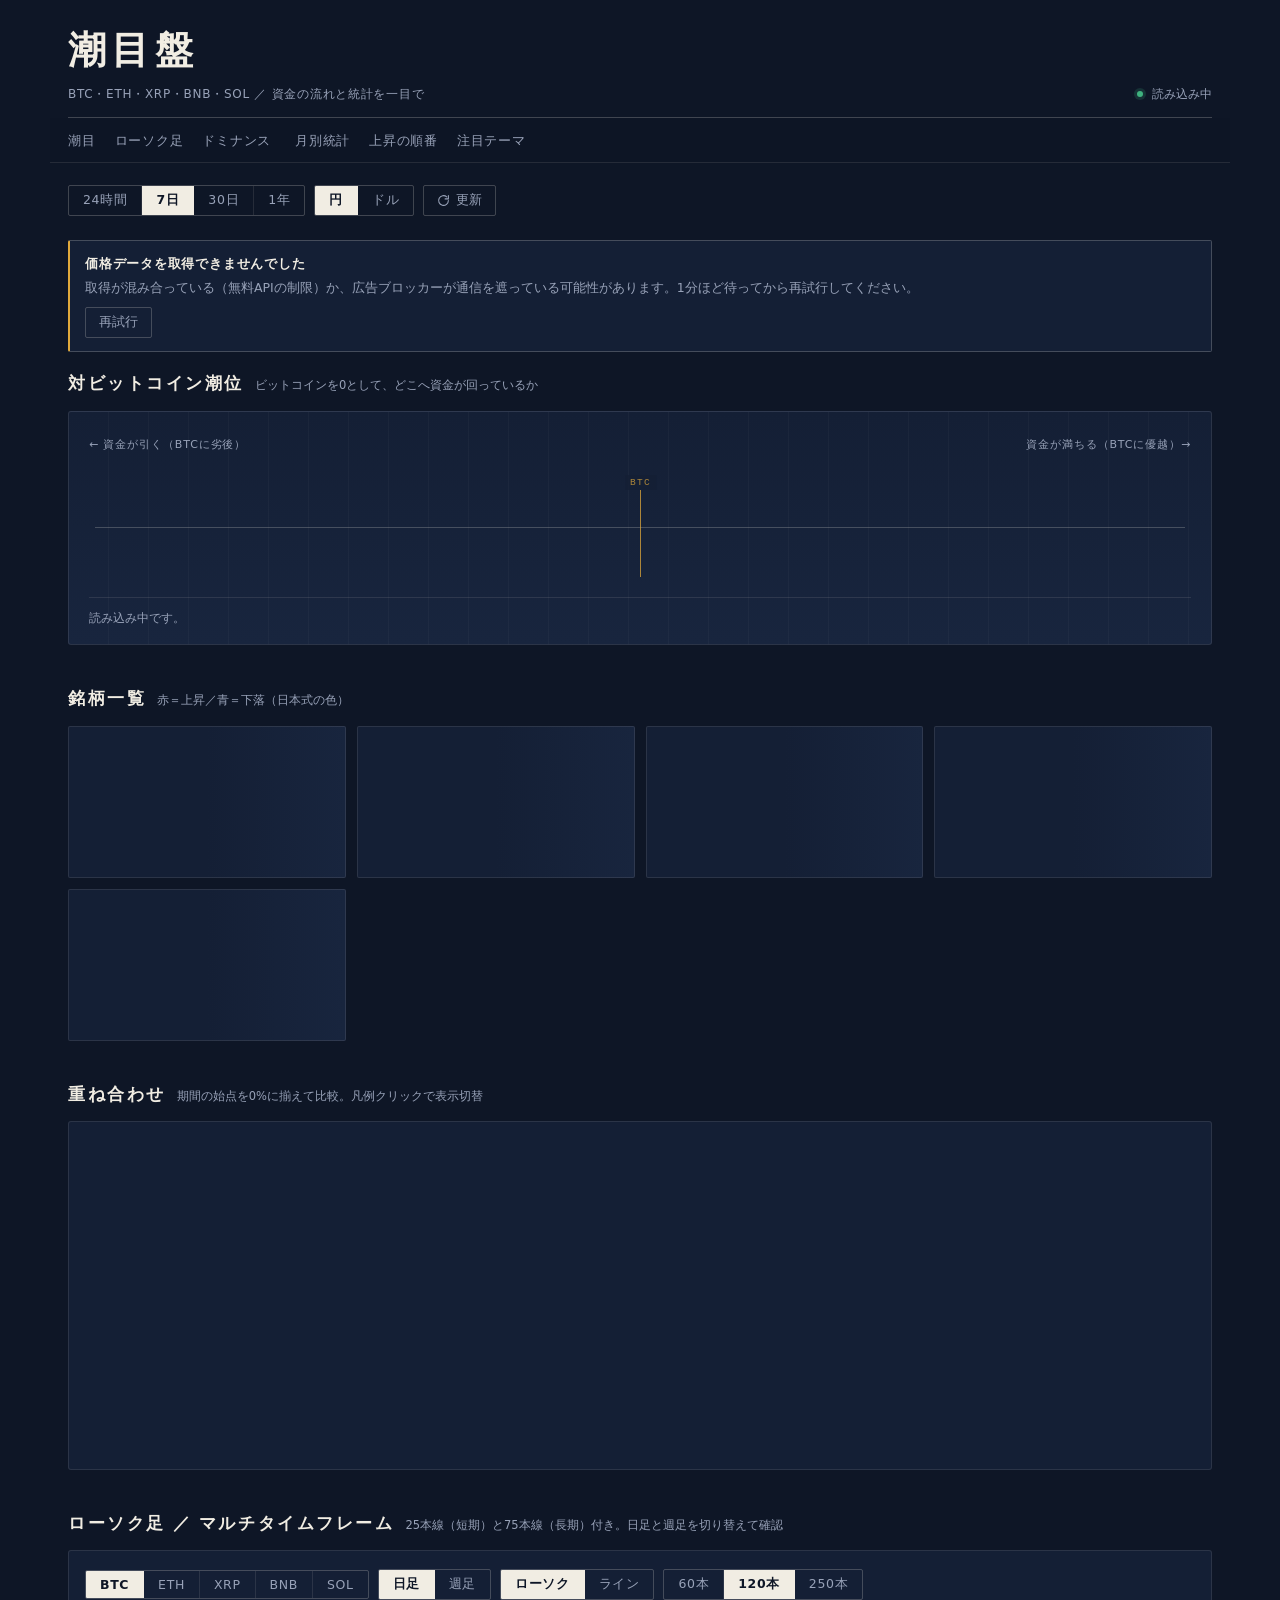
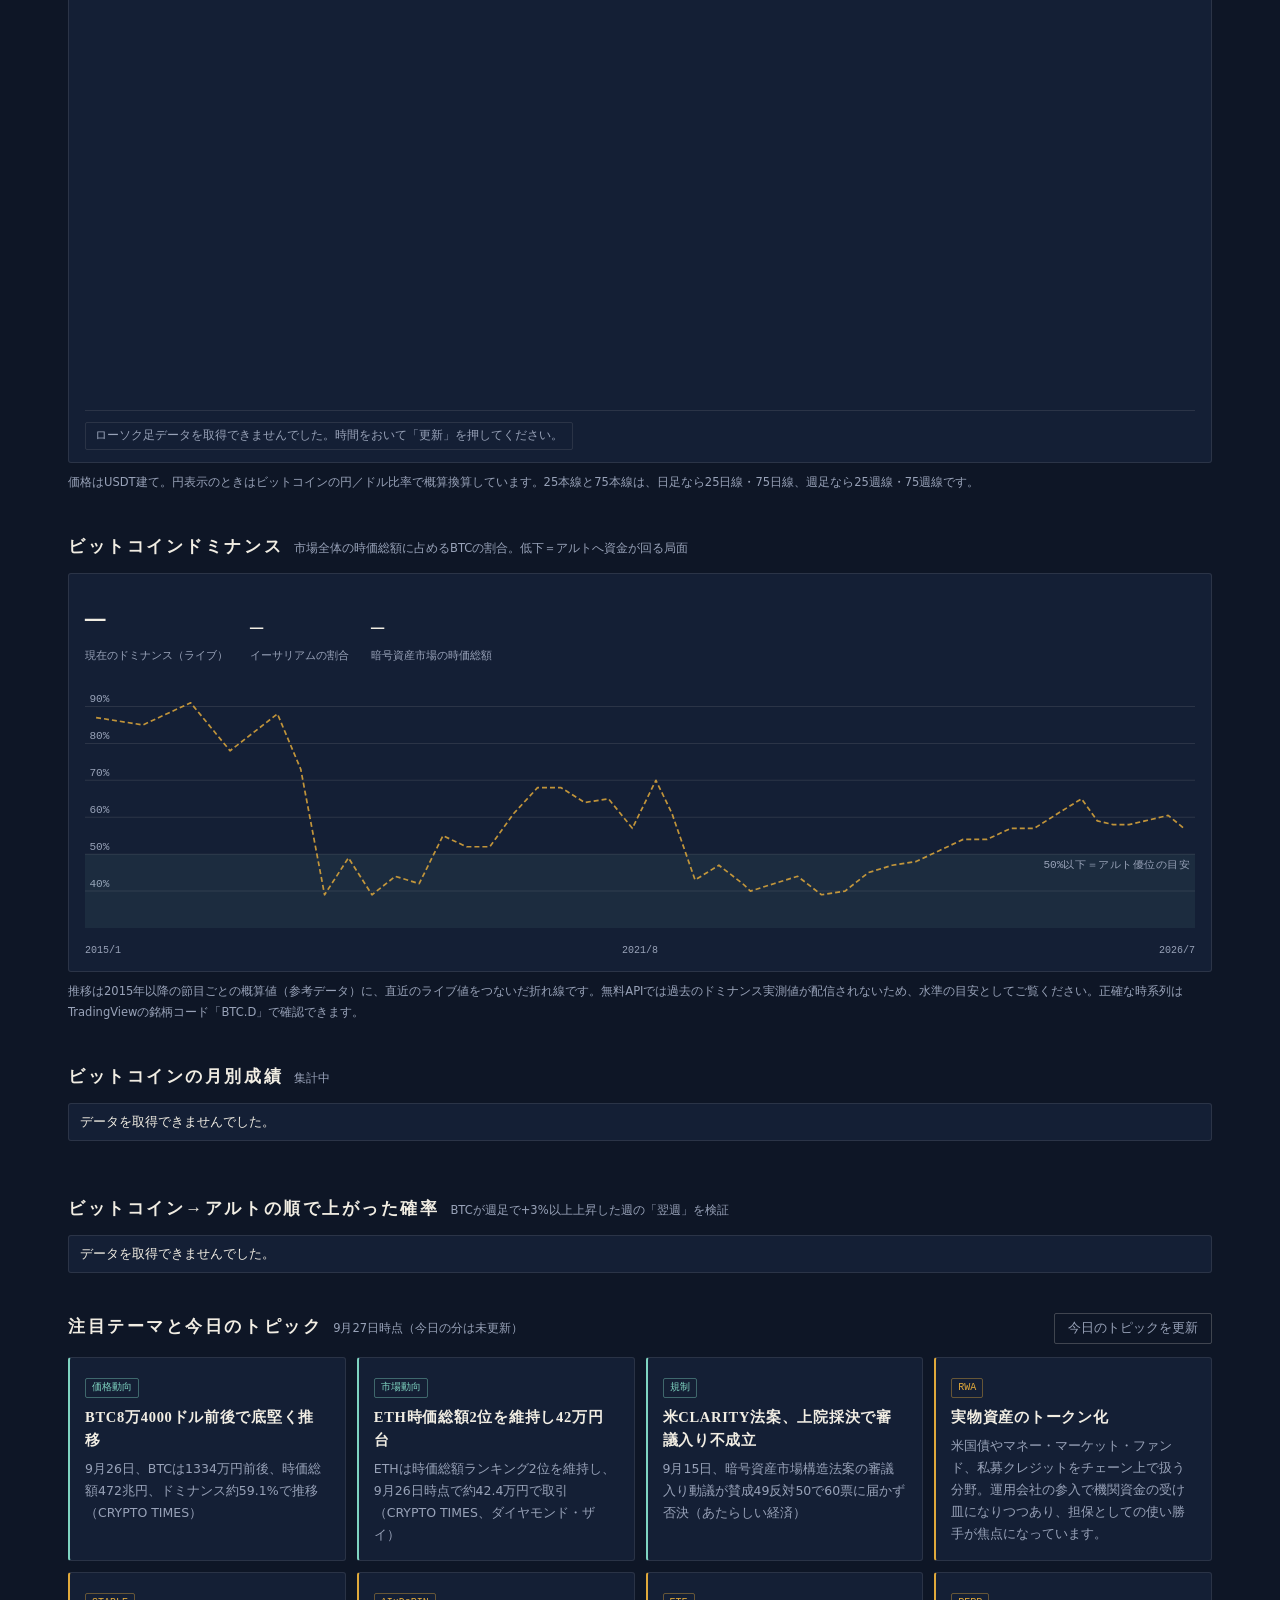
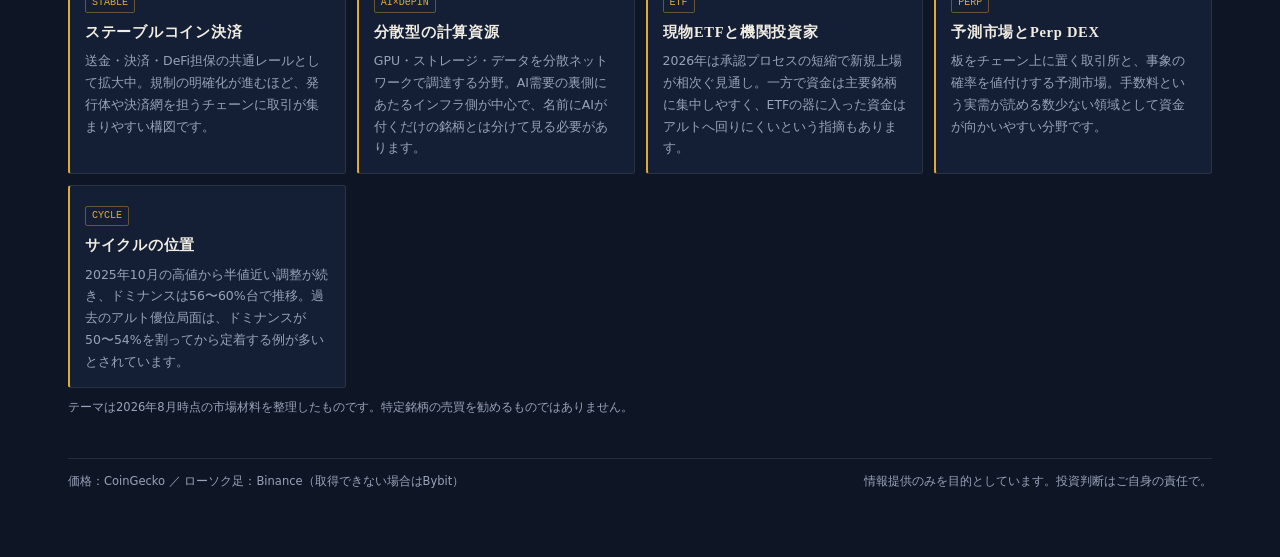
<file: index.html>
<!DOCTYPE html>
<html lang="ja">
<head>
<meta charset="utf-8">
<meta name="viewport" content="width=device-width, initial-scale=1">
<title>潮目盤 — 暗号資産ダッシュボード</title>
<link rel="stylesheet" href="assets/styles.css">
</head>
<body>
<div class="wrap">

  <header class="masthead">
    <div class="brand">
      <h1>潮目盤</h1>
      <p>BTC・ETH・XRP・BNB・SOL ／ 資金の流れと統計を一目で</p>
    </div>
    <div class="meta" id="meta"><span class="dot"></span><span id="updated">読み込み中</span></div>
  </header>

  <nav id="nav">
    <a href="#s-tide">潮目</a><a href="#s-chart">ローソク足</a><a href="#s-dom">ドミナンス</a>
    <a href="#s-month">月別統計</a><a href="#s-rot">上昇の順番</a><a href="#s-topic">注目テーマ</a>
  </nav>

  <div class="controls">
    <div class="seg" id="period" role="group" aria-label="表示期間">
      <button data-p="24h" aria-pressed="false">24時間</button>
      <button data-p="7d" aria-pressed="true">7日</button>
      <button data-p="30d" aria-pressed="false">30日</button>
      <button data-p="1y" aria-pressed="false">1年</button>
    </div>
    <div class="seg" id="cur" role="group" aria-label="表示通貨">
      <button data-c="jpy" aria-pressed="true">円</button>
      <button data-c="usd" aria-pressed="false">ドル</button>
    </div>
    <button class="ghost" id="reload">
      <svg viewBox="0 0 24 24" fill="none" stroke="currentColor" stroke-width="2" stroke-linecap="round"><path d="M21 12a9 9 0 1 1-3-6.7"/><path d="M21 3v6h-6"/></svg>更新
    </button>
  </div>

  <div class="notice" id="notice"></div>

  <section id="s-tide">
    <div class="eyebrow"><h2>対ビットコイン潮位</h2>
      <span>ビットコインを0として、どこへ資金が回っているか</span></div>
    <div class="tide">
      <div class="tide-ends"><span>← 資金が引く（BTCに劣後）</span><span>資金が満ちる（BTCに優越）→</span></div>
      <div class="tide-track" id="tide"><div class="tide-axis"></div><div class="tide-zero" style="left:50%"></div></div>
      <p class="tide-note" id="tide-note">読み込み中です。</p>
    </div>
  </section>

  <section>
    <div class="eyebrow"><h2>銘柄一覧</h2><span>赤＝上昇／青＝下落（日本式の色）</span></div>
    <div class="grid5" id="cards"></div>
  </section>

  <section>
    <div class="eyebrow"><h2>重ね合わせ</h2><span>期間の始点を0%に揃えて比較。凡例クリックで表示切替</span></div>
    <div class="chart-card">
      <div class="legend" id="legend"></div>
      <div class="plot" id="plot">
        <svg id="svg" preserveAspectRatio="none" viewBox="0 0 1000 300"></svg>
        <div class="cross" id="cross"></div><div class="tip" id="tip"></div>
      </div>
      <div class="xaxis"><span id="x0"></span><span id="x1"></span><span id="x2"></span></div>
    </div>
  </section>

  <section id="s-chart">
    <div class="eyebrow"><h2>ローソク足 ／ マルチタイムフレーム</h2>
      <span>25本線（短期）と75本線（長期）付き。日足と週足を切り替えて確認</span></div>
    <div class="chart-card">
      <div class="mtf">
        <div class="seg" id="ksym" role="group" aria-label="銘柄">
          <button data-s="BTC" aria-pressed="true">BTC</button><button data-s="ETH" aria-pressed="false">ETH</button>
          <button data-s="XRP" aria-pressed="false">XRP</button><button data-s="BNB" aria-pressed="false">BNB</button>
          <button data-s="SOL" aria-pressed="false">SOL</button>
        </div>
        <div class="seg" id="ktf" role="group" aria-label="時間軸">
          <button data-t="1d" aria-pressed="true">日足</button><button data-t="1w" aria-pressed="false">週足</button>
        </div>
        <div class="seg" id="ktype" role="group" aria-label="表示形式">
          <button data-k="candle" aria-pressed="true">ローソク</button><button data-k="line" aria-pressed="false">ライン</button>
        </div>
        <div class="seg" id="kzoom" role="group" aria-label="表示本数">
          <button data-z="60" aria-pressed="false">60本</button><button data-z="120" aria-pressed="true">120本</button>
          <button data-z="250" aria-pressed="false">250本</button>
        </div>
      </div>
      <div class="plot" id="kplot" style="height:380px">
        <svg id="ksvg" preserveAspectRatio="none" viewBox="0 0 1000 380"></svg>
        <div class="cross" id="kcross"></div><div class="tip" id="ktip"></div>
      </div>
      <div class="xaxis" id="kxaxis"></div>
      <div class="status" id="kstatus"></div>
    </div>
    <p class="muted">価格はUSDT建て。円表示のときはビットコインの円／ドル比率で概算換算しています。25本線と75本線は、日足なら25日線・75日線、週足なら25週線・75週線です。</p>
  </section>

  <section id="s-dom">
    <div class="eyebrow"><h2>ビットコインドミナンス</h2>
      <span>市場全体の時価総額に占めるBTCの割合。低下＝アルトへ資金が回る局面</span></div>
    <div class="chart-card">
      <div class="dom-head">
        <div><span class="big" id="dom-now">—</span><small>現在のドミナンス（ライブ）</small></div>
        <div><span class="big" id="dom-eth" style="font-size:22px">—</span><small>イーサリアムの割合</small></div>
        <div><span class="big" id="dom-cap" style="font-size:22px">—</span><small>暗号資産市場の時価総額</small></div>
      </div>
      <div class="plot" id="dplot" style="height:260px">
        <svg id="dsvg" preserveAspectRatio="none" viewBox="0 0 1000 260"></svg>
      </div>
      <div class="xaxis" id="dxaxis"></div>
    </div>
    <p class="muted">推移は2015年以降の節目ごとの概算値（参考データ）に、直近のライブ値をつないだ折れ線です。無料APIでは過去のドミナンス実測値が配信されないため、水準の目安としてご覧ください。正確な時系列はTradingViewの銘柄コード「BTC.D」で確認できます。</p>
  </section>

  <section id="s-month">
    <div class="eyebrow"><h2>ビットコインの月別成績</h2><span id="month-range">集計中</span></div>
    <div class="tbl-wrap"><table id="month-tbl"><tbody><tr><td>集計中です…</td></tr></tbody></table></div>
    <p class="muted" id="month-note"></p>
    <div class="heat" id="heat"></div>
  </section>

  <section id="s-rot">
    <div class="eyebrow"><h2>ビットコイン→アルトの順で上がった確率</h2>
      <span>BTCが週足で+3%以上上昇した週の「翌週」を検証</span></div>
    <div class="tbl-wrap"><table id="rot-tbl"><tbody><tr><td>集計中です…</td></tr></tbody></table></div>
    <p class="muted" id="rot-note"></p>
  </section>

  <section id="s-topic">
    <div class="eyebrow"><h2>注目テーマと今日のトピック</h2>
      <span id="topic-date"></span>
      <button class="ghost" id="topic-refresh" style="margin-left:auto">今日のトピックを更新</button></div>
    <div class="topics" id="topics"></div>
    <p class="muted">テーマは2026年8月時点の市場材料を整理したものです。特定銘柄の売買を勧めるものではありません。</p>
  </section>

  <footer>
    <span>価格：CoinGecko ／ ローソク足：Binance（取得できない場合はBybit）</span>
    <span>情報提供のみを目的としています。投資判断はご自身の責任で。</span>
  </footer>
</div>

<script type="module" src="assets/app.js"></script>
</body>
</html>
</file>
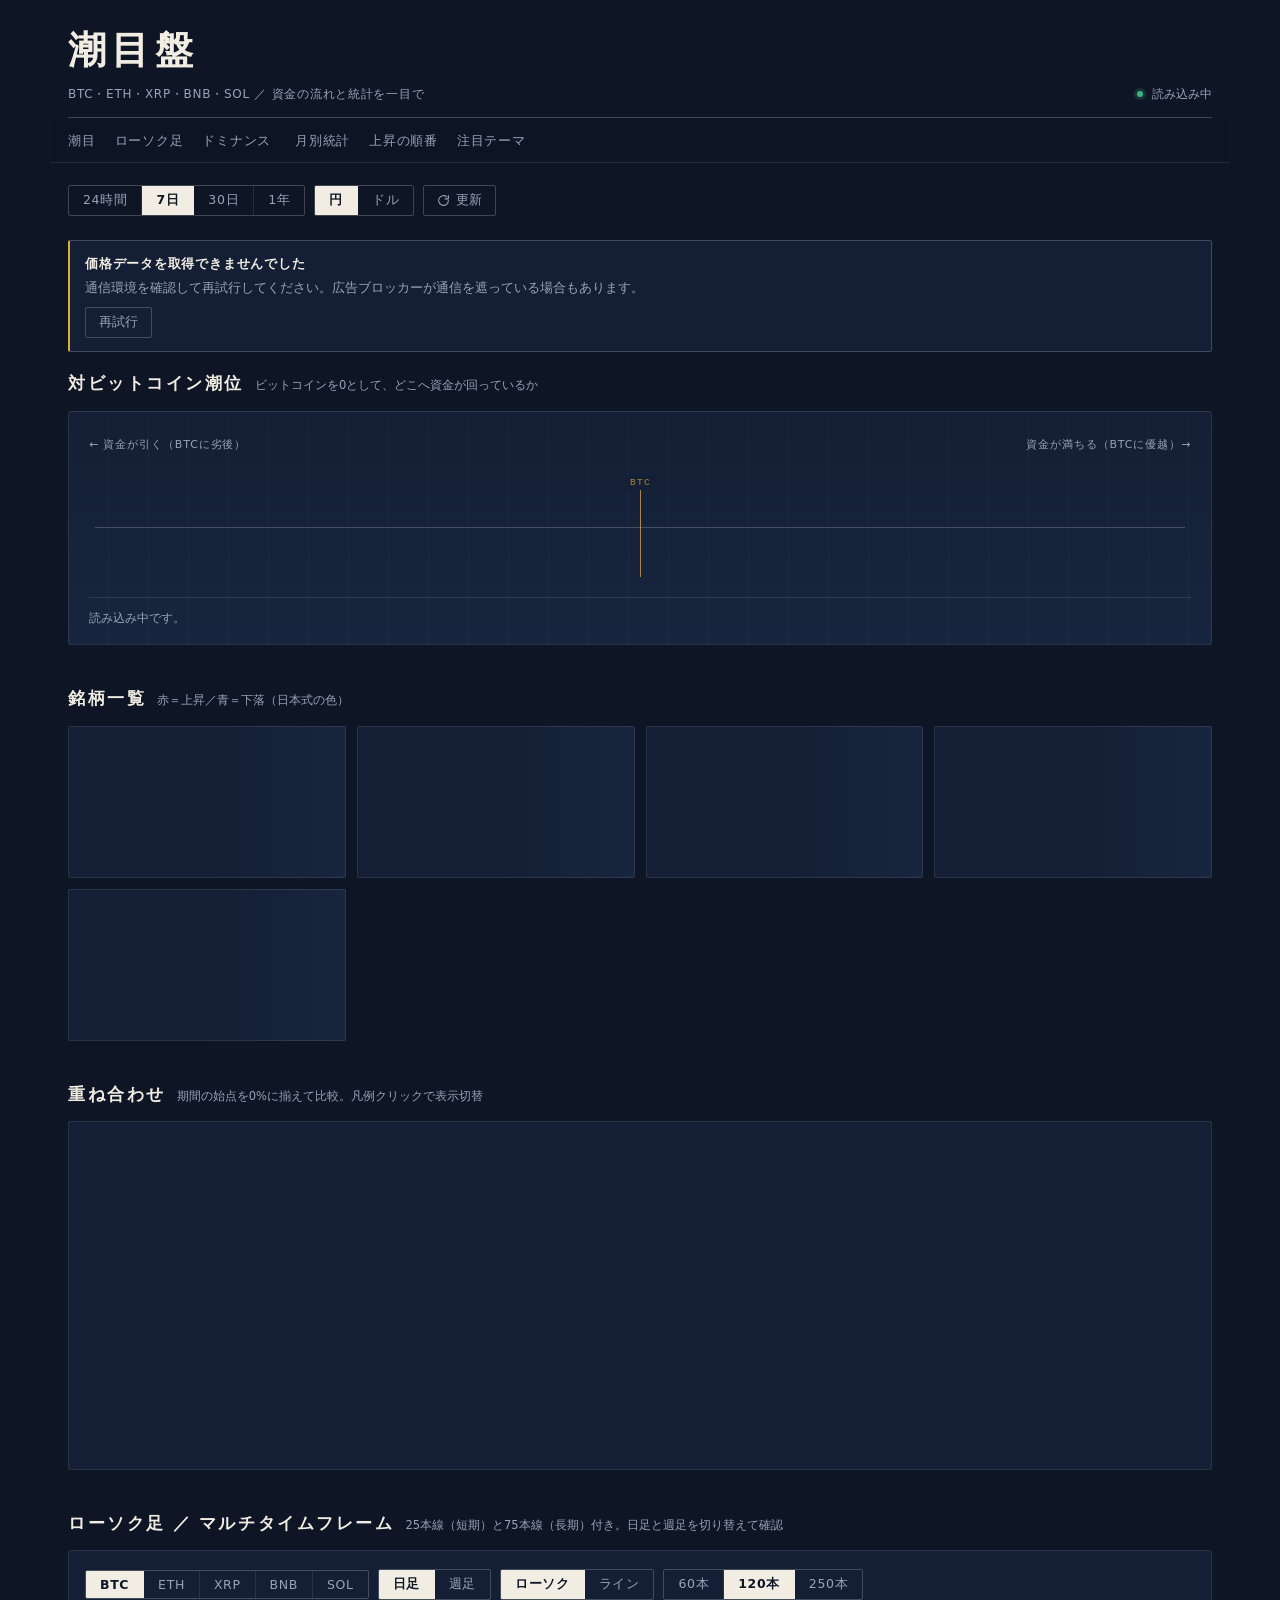
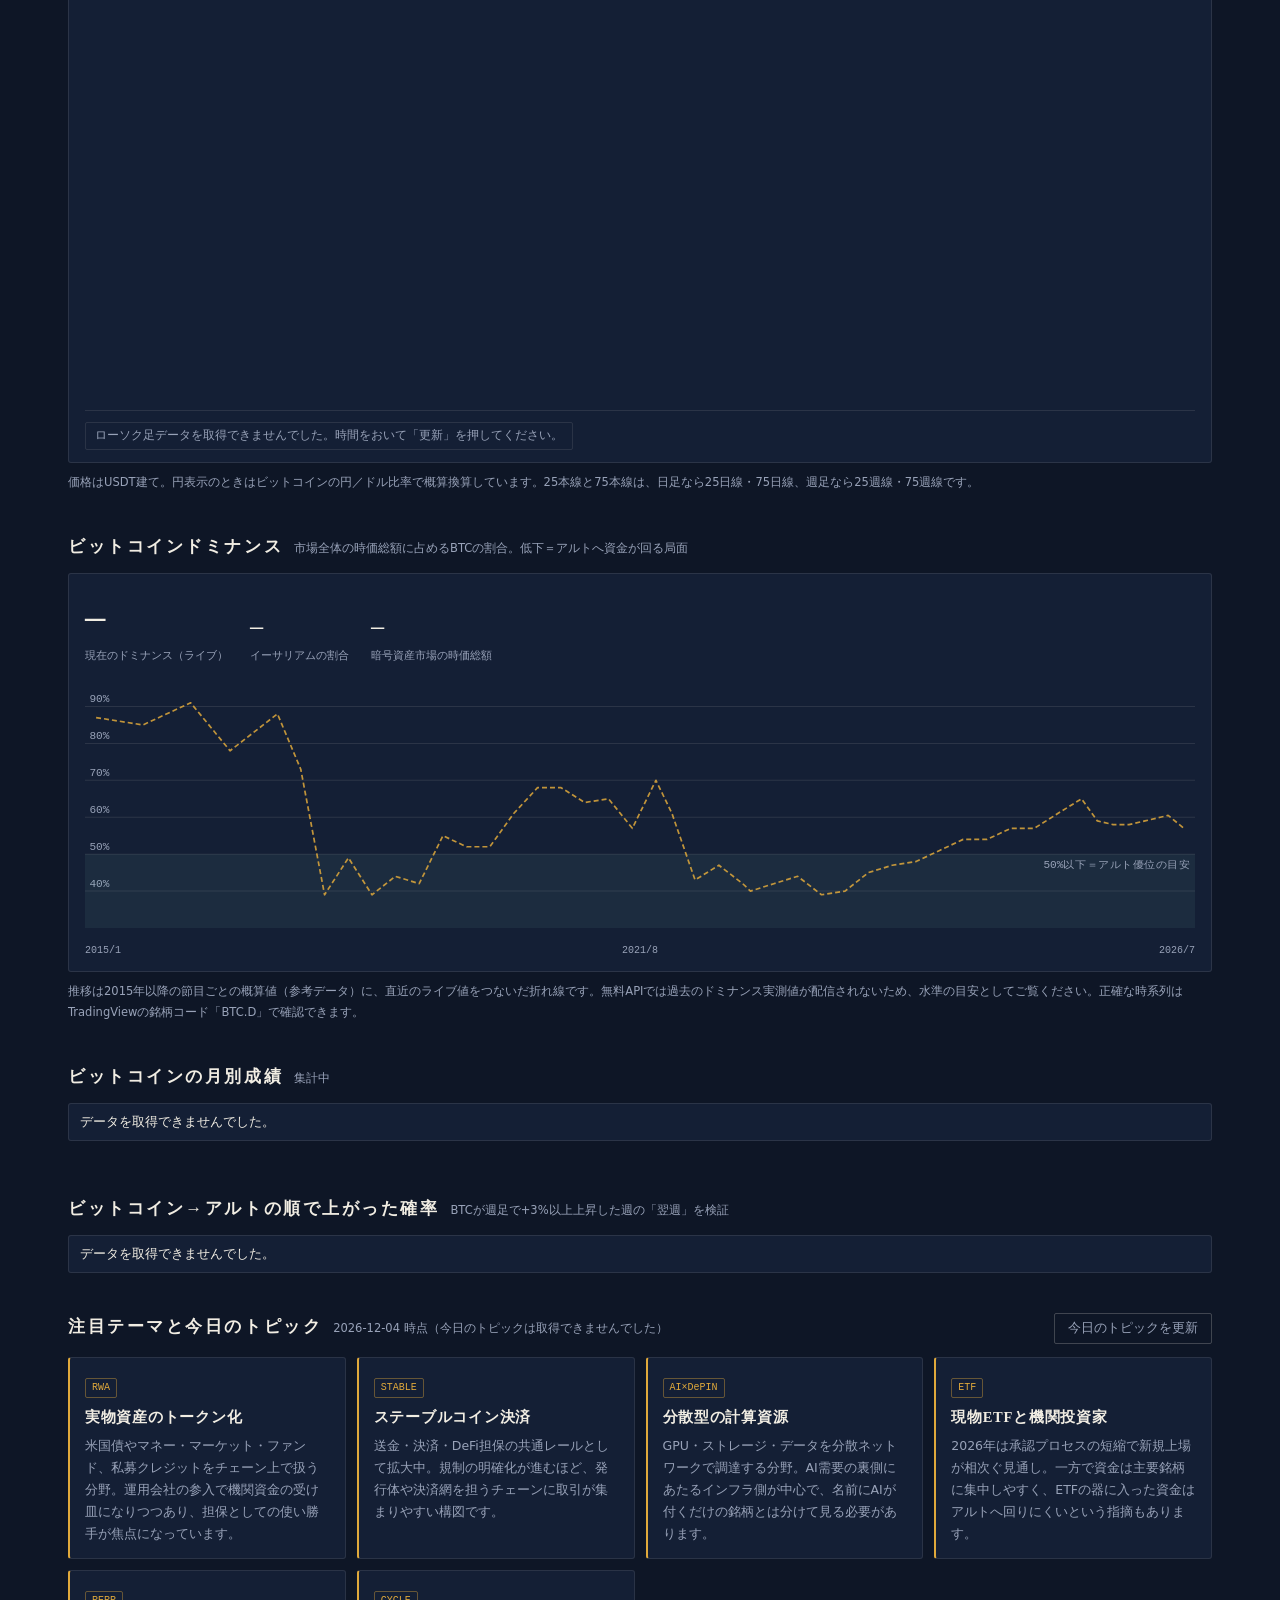
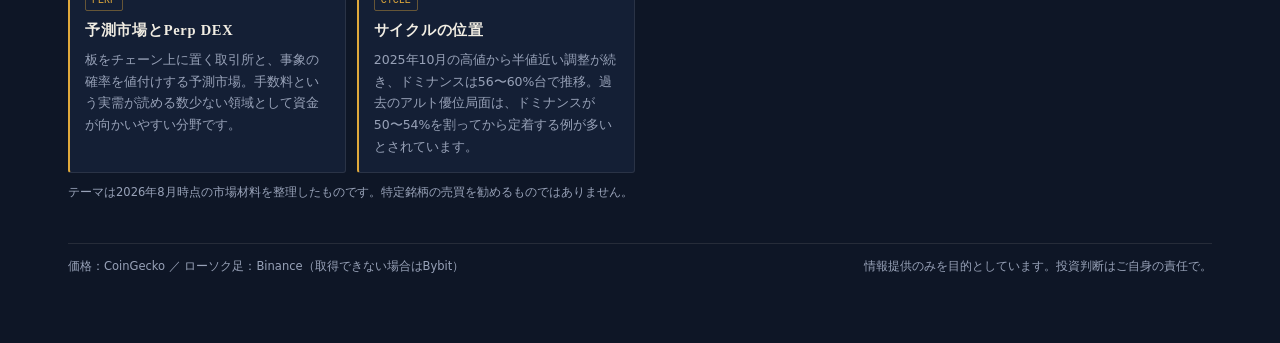
<file: src/prototype.html>
<!DOCTYPE html>
<html lang="ja">
<head>
<meta charset="utf-8">
<meta name="viewport" content="width=device-width, initial-scale=1">
<title>潮目盤 — 暗号資産ダッシュボード</title>
<style>
  :root{
    --ink:#F1EDE3; --ink-dim:#98A2B8;
    --ground:#0E1626; --panel:#141F35; --panel-2:#18253E;
    --rule:rgba(241,237,227,.10); --rule-strong:rgba(241,237,227,.22);
    --up:#F2584B; --down:#4DA3E0; --btc:#E0A93B; --ma25:#F0C24B; --ma75:#7FD4C1;
    --mincho:"Hiragino Mincho ProN","Yu Mincho",YuMincho,"Noto Serif JP",serif;
    --gothic:"Hiragino Kaku Gothic ProN","Yu Gothic","Noto Sans JP",system-ui,sans-serif;
    --mono:ui-monospace,"SF Mono",Menlo,"Roboto Mono","Noto Sans Mono",monospace;
  }
  *{box-sizing:border-box}
  html,body{margin:0;padding:0}
  body{background:var(--ground);color:var(--ink);font-family:var(--gothic);
    -webkit-font-smoothing:antialiased;font-feature-settings:"palt" 1;line-height:1.6}
  .wrap{max-width:1180px;margin:0 auto;padding:20px 18px 70px}

  .masthead{display:flex;align-items:flex-end;justify-content:space-between;gap:16px;
    flex-wrap:wrap;padding-bottom:13px;border-bottom:1px solid var(--rule-strong)}
  .brand h1{font-family:var(--mincho);font-size:clamp(25px,4.2vw,38px);font-weight:600;
    letter-spacing:.14em;margin:0}
  .brand p{margin:4px 0 0;font-size:12px;color:var(--ink-dim);letter-spacing:.06em}
  .meta{display:flex;align-items:center;gap:9px;font-size:12px;color:var(--ink-dim)}
  .meta .dot{width:6px;height:6px;border-radius:50%;background:#3FB27F;box-shadow:0 0 0 3px rgba(63,178,127,.18)}
  .meta.stale .dot{background:#8A6B2E;box-shadow:0 0 0 3px rgba(138,107,46,.18)}

  nav{position:sticky;top:0;z-index:20;background:rgba(14,22,38,.94);
    backdrop-filter:blur(8px);border-bottom:1px solid var(--rule);
    margin:0 -18px 22px;padding:9px 18px;overflow-x:auto;white-space:nowrap;
    -webkit-overflow-scrolling:touch;scrollbar-width:none}
  nav::-webkit-scrollbar{display:none}
  nav a{color:var(--ink-dim);text-decoration:none;font-size:12.5px;letter-spacing:.06em;
    margin-right:19px;padding-bottom:3px;border-bottom:1px solid transparent;transition:color .15s}
  nav a:hover,nav a.on{color:var(--ink);border-color:var(--btc)}

  .controls{display:flex;gap:9px;flex-wrap:wrap;align-items:center;margin:0 0 24px}
  .seg{display:flex;border:1px solid var(--rule-strong);border-radius:2px;overflow:hidden}
  .seg button{appearance:none;background:transparent;border:0;border-right:1px solid var(--rule);
    color:var(--ink-dim);font-family:var(--gothic);font-size:12.5px;padding:6px 14px;cursor:pointer;
    letter-spacing:.05em;transition:background .15s,color .15s}
  .seg button:last-child{border-right:0}
  .seg button:hover{color:var(--ink);background:rgba(241,237,227,.05)}
  .seg button[aria-pressed="true"]{background:var(--ink);color:var(--ground);font-weight:600}
  .ghost{appearance:none;background:transparent;border:1px solid var(--rule-strong);border-radius:2px;
    color:var(--ink-dim);font-family:var(--gothic);font-size:12.5px;padding:6px 13px;cursor:pointer;
    display:inline-flex;align-items:center;gap:6px;transition:color .15s,border-color .15s}
  .ghost:hover{color:var(--ink);border-color:var(--ink-dim)}
  .ghost:disabled{opacity:.5;cursor:default}
  .ghost svg{width:13px;height:13px}
  .spin{animation:rot 1s linear infinite}
  @keyframes rot{to{transform:rotate(360deg)}}
  button:focus-visible,a:focus-visible{outline:2px solid var(--btc);outline-offset:2px}

  .eyebrow{display:flex;align-items:baseline;gap:11px;margin:0 0 13px;flex-wrap:wrap}
  .eyebrow h2{font-family:var(--mincho);font-size:17px;font-weight:600;letter-spacing:.15em;margin:0}
  .eyebrow span{font-size:11.5px;color:var(--ink-dim)}
  section{margin-bottom:40px;scroll-margin-top:56px}

  .tide{background:linear-gradient(180deg,var(--panel) 0%,var(--panel-2) 100%);
    border:1px solid var(--rule);border-radius:3px;padding:24px 20px 16px;position:relative;overflow:hidden}
  .tide::before{content:"";position:absolute;inset:0;pointer-events:none;
    background:repeating-linear-gradient(90deg,transparent 0 39px,var(--rule) 39px 40px);opacity:.3}
  .tide-ends{display:flex;justify-content:space-between;font-size:11px;color:var(--ink-dim);
    letter-spacing:.08em;margin-bottom:18px;position:relative}
  .tide-track{position:relative;height:112px;margin:0 6px}
  .tide-axis{position:absolute;left:0;right:0;top:50%;height:1px;background:var(--rule-strong)}
  .tide-zero{position:absolute;top:6px;bottom:6px;width:1px;background:var(--btc);opacity:.75}
  .tide-zero::after{content:"BTC";position:absolute;top:-2px;left:50%;transform:translateX(-50%);
    font-family:var(--mono);font-size:9.5px;letter-spacing:.14em;color:var(--btc);
    background:var(--panel);padding:0 5px}
  .pin{position:absolute;transform:translate(-50%,-50%);display:flex;flex-direction:column;
    align-items:center;gap:5px;transition:left .5s cubic-bezier(.4,0,.2,1),top .5s cubic-bezier(.4,0,.2,1)}
  .pin .tick{width:1px;height:13px;background:currentColor;opacity:.5}
  .pin .bead{width:11px;height:11px;border-radius:50%;background:currentColor;
    box-shadow:0 0 0 4px color-mix(in srgb,currentColor 18%,transparent)}
  .pin .tag{font-family:var(--mono);font-size:11px;white-space:nowrap;color:var(--ink)}
  .pin .tag b{color:currentColor;font-weight:600}
  .tide-note{position:relative;margin:14px 0 0;padding-top:11px;border-top:1px solid var(--rule);
    font-size:12px;color:var(--ink-dim)}

  .chart-card{background:var(--panel);border:1px solid var(--rule);border-radius:3px;padding:18px 16px 12px;position:relative}
  .legend{display:flex;flex-wrap:wrap;gap:6px;margin-bottom:12px}
  .lg{display:inline-flex;align-items:center;gap:6px;font-size:12px;color:var(--ink-dim);
    border:1px solid var(--rule);border-radius:2px;padding:3px 9px;cursor:pointer;background:transparent;
    font-family:var(--gothic);transition:opacity .15s,border-color .15s}
  .lg .sw{width:14px;height:2px;background:currentColor}
  .lg[aria-pressed="false"]{opacity:.35}
  .lg:hover{border-color:var(--ink-dim)}
  .plot{position:relative;width:100%;height:300px}
  .plot svg{width:100%;height:100%;display:block;overflow:visible}
  .grid line{stroke:var(--rule);stroke-width:1}
  .zeroline{stroke:var(--rule-strong);stroke-width:1;stroke-dasharray:3 3}
  path.series{fill:none;stroke-width:1.7;vector-effect:non-scaling-stroke;stroke-linejoin:round}
  .ylab{font-family:var(--mono);font-size:10px;fill:var(--ink-dim)}
  .xaxis{display:flex;justify-content:space-between;font-family:var(--mono);font-size:10px;
    color:var(--ink-dim);margin-top:5px}
  .cross{position:absolute;top:0;bottom:0;width:1px;background:var(--rule-strong);pointer-events:none;display:none}
  .tip{position:absolute;pointer-events:none;display:none;z-index:5;background:rgba(9,15,26,.97);
    border:1px solid var(--rule-strong);border-radius:2px;padding:8px 10px;font-size:11.5px;min-width:140px}
  .tip .t-date{color:var(--ink-dim);font-family:var(--mono);font-size:10px;margin-bottom:5px}
  .tip .t-row{display:flex;justify-content:space-between;gap:14px;font-family:var(--mono)}

  .grid5{display:grid;grid-template-columns:repeat(auto-fill,minmax(232px,1fr));gap:11px}
  .coin{background:var(--panel);border:1px solid var(--rule);border-radius:3px;padding:14px 15px 9px;
    position:relative;overflow:hidden;transition:border-color .2s,transform .2s}
  .coin:hover{border-color:var(--rule-strong);transform:translateY(-1px)}
  .coin .rail{position:absolute;left:0;top:0;bottom:0;width:2px;background:currentColor}
  .c-head{display:flex;align-items:baseline;justify-content:space-between;gap:8px}
  .c-name{font-family:var(--mincho);font-size:14.5px;letter-spacing:.06em}
  .c-sym{font-family:var(--mono);font-size:10.5px;color:var(--ink-dim);letter-spacing:.1em}
  .c-price{font-family:var(--mono);font-size:21px;margin:8px 0 2px;font-variant-numeric:tabular-nums}
  .c-delta{font-family:var(--mono);font-size:12.5px;font-variant-numeric:tabular-nums}
  .c-spark{height:44px;margin-top:7px}
  .c-spark svg{width:100%;height:100%;display:block}
  .c-spark path{fill:none;stroke-width:1.5;vector-effect:non-scaling-stroke}
  .c-foot{display:flex;justify-content:space-between;font-size:10.5px;color:var(--ink-dim);
    font-family:var(--mono);border-top:1px solid var(--rule);margin-top:7px;padding-top:6px}
  .up{color:var(--up)} .down{color:var(--down)} .flat{color:var(--ink-dim)}

  .mtf{display:flex;gap:9px;flex-wrap:wrap;align-items:center;margin-bottom:13px}
  .status{display:flex;gap:8px;flex-wrap:wrap;margin:12px 0 0;padding-top:11px;border-top:1px solid var(--rule)}
  .badge{font-size:11.5px;font-family:var(--mono);border:1px solid var(--rule);border-radius:2px;
    padding:4px 9px;color:var(--ink-dim)}
  .badge b{font-family:var(--gothic);font-weight:600}
  .badge.gc{border-color:rgba(242,88,75,.5);color:var(--up)}
  .badge.dc{border-color:rgba(77,163,224,.5);color:var(--down)}

  .tbl-wrap{overflow-x:auto;border:1px solid var(--rule);border-radius:3px;background:var(--panel)}
  table{border-collapse:collapse;width:100%;font-size:12.5px;min-width:540px}
  th,td{padding:8px 11px;text-align:right;border-bottom:1px solid var(--rule);white-space:nowrap}
  th{font-family:var(--gothic);font-weight:600;color:var(--ink-dim);font-size:11.5px;
    letter-spacing:.05em;background:var(--panel-2);position:sticky;top:0}
  td{font-family:var(--mono);font-variant-numeric:tabular-nums}
  th:first-child,td:first-child{text-align:left;font-family:var(--gothic)}
  tbody tr:hover{background:rgba(241,237,227,.035)}
  tbody tr:last-child td{border-bottom:0}
  tr.best td{background:rgba(242,88,75,.07)}
  tr.worst td{background:rgba(77,163,224,.07)}
  .bar{display:inline-block;height:7px;border-radius:1px;vertical-align:middle;margin-right:6px}

  .heat{overflow-x:auto;margin-top:14px}
  .heat table{min-width:660px;font-size:11px}
  .heat td,.heat th{padding:4px 5px;text-align:center;border:1px solid rgba(14,22,38,.85)}
  .heat th:first-child,.heat td:first-child{text-align:left;position:sticky;left:0;background:var(--panel);z-index:1}

  .topics{display:grid;grid-template-columns:repeat(auto-fill,minmax(268px,1fr));gap:11px}
  .topic{background:var(--panel);border:1px solid var(--rule);border-left:2px solid var(--btc);
    border-radius:3px;padding:14px 15px}
  .topic h3{font-family:var(--mincho);font-size:14.5px;margin:0 0 6px;letter-spacing:.05em;font-weight:600}
  .topic p{margin:0;font-size:12.5px;color:var(--ink-dim);line-height:1.75}
  .topic .tag{display:inline-block;font-family:var(--mono);font-size:10px;color:var(--btc);
    border:1px solid rgba(224,169,59,.4);border-radius:2px;padding:1px 6px;margin-bottom:8px}
  .topic.live{border-left-color:var(--ma75)}
  .topic.live .tag{color:var(--ma75);border-color:rgba(127,212,193,.4)}

  .notice{border:1px solid var(--rule-strong);border-left:2px solid var(--btc);border-radius:2px;
    background:var(--panel);padding:13px 15px;font-size:13px;display:none;margin-bottom:18px}
  .notice.show{display:block}
  .notice b{display:block;font-family:var(--mincho);letter-spacing:.06em;margin-bottom:4px;font-weight:600}
  .notice p{margin:0 0 9px;color:var(--ink-dim);font-size:12.5px}
  .sk{background:linear-gradient(90deg,var(--panel) 25%,var(--panel-2) 50%,var(--panel) 75%);
    background-size:200% 100%;animation:sh 1.4s ease-in-out infinite;border-radius:2px}
  @keyframes sh{to{background-position:-200% 0}}
  .sk-card{height:152px;border:1px solid var(--rule)}
  .muted{font-size:11.5px;color:var(--ink-dim);margin:9px 0 0;line-height:1.8}
  .big{font-family:var(--mono);font-size:34px;letter-spacing:-.01em}
  .dom-head{display:flex;align-items:flex-end;gap:22px;flex-wrap:wrap;margin-bottom:14px}
  .dom-head small{display:block;font-size:11px;color:var(--ink-dim);font-family:var(--gothic)}

  footer{border-top:1px solid var(--rule);padding-top:13px;font-size:11.5px;color:var(--ink-dim);
    display:flex;justify-content:space-between;gap:14px;flex-wrap:wrap}

  @media (max-width:600px){
    .wrap{padding:15px 12px 50px}
    .tide-track{height:146px}
    .plot{height:250px}
    .big{font-size:28px}
  }
  @media (prefers-reduced-motion:reduce){*{animation-duration:.01ms !important;transition-duration:.01ms !important}}
</style>
</head>
<body>
<div class="wrap">

  <header class="masthead">
    <div class="brand">
      <h1>潮目盤</h1>
      <p>BTC・ETH・XRP・BNB・SOL ／ 資金の流れと統計を一目で</p>
    </div>
    <div class="meta" id="meta"><span class="dot"></span><span id="updated">読み込み中</span></div>
  </header>

  <nav id="nav">
    <a href="#s-tide">潮目</a><a href="#s-chart">ローソク足</a><a href="#s-dom">ドミナンス</a>
    <a href="#s-month">月別統計</a><a href="#s-rot">上昇の順番</a><a href="#s-topic">注目テーマ</a>
  </nav>

  <div class="controls">
    <div class="seg" id="period" role="group" aria-label="表示期間">
      <button data-p="24h" aria-pressed="false">24時間</button>
      <button data-p="7d" aria-pressed="true">7日</button>
      <button data-p="30d" aria-pressed="false">30日</button>
      <button data-p="1y" aria-pressed="false">1年</button>
    </div>
    <div class="seg" id="cur" role="group" aria-label="表示通貨">
      <button data-c="jpy" aria-pressed="true">円</button>
      <button data-c="usd" aria-pressed="false">ドル</button>
    </div>
    <button class="ghost" id="reload">
      <svg viewBox="0 0 24 24" fill="none" stroke="currentColor" stroke-width="2" stroke-linecap="round"><path d="M21 12a9 9 0 1 1-3-6.7"/><path d="M21 3v6h-6"/></svg>更新
    </button>
  </div>

  <div class="notice" id="notice"></div>

  <section id="s-tide">
    <div class="eyebrow"><h2>対ビットコイン潮位</h2>
      <span>ビットコインを0として、どこへ資金が回っているか</span></div>
    <div class="tide">
      <div class="tide-ends"><span>← 資金が引く（BTCに劣後）</span><span>資金が満ちる（BTCに優越）→</span></div>
      <div class="tide-track" id="tide"><div class="tide-axis"></div><div class="tide-zero" style="left:50%"></div></div>
      <p class="tide-note" id="tide-note">読み込み中です。</p>
    </div>
  </section>

  <section>
    <div class="eyebrow"><h2>銘柄一覧</h2><span>赤＝上昇／青＝下落（日本式の色）</span></div>
    <div class="grid5" id="cards"></div>
  </section>

  <section>
    <div class="eyebrow"><h2>重ね合わせ</h2><span>期間の始点を0%に揃えて比較。凡例クリックで表示切替</span></div>
    <div class="chart-card">
      <div class="legend" id="legend"></div>
      <div class="plot" id="plot">
        <svg id="svg" preserveAspectRatio="none" viewBox="0 0 1000 300"></svg>
        <div class="cross" id="cross"></div><div class="tip" id="tip"></div>
      </div>
      <div class="xaxis"><span id="x0"></span><span id="x1"></span><span id="x2"></span></div>
    </div>
  </section>

  <section id="s-chart">
    <div class="eyebrow"><h2>ローソク足 ／ マルチタイムフレーム</h2>
      <span>25本線（短期）と75本線（長期）付き。日足と週足を切り替えて確認</span></div>
    <div class="chart-card">
      <div class="mtf">
        <div class="seg" id="ksym" role="group" aria-label="銘柄">
          <button data-s="BTC" aria-pressed="true">BTC</button><button data-s="ETH" aria-pressed="false">ETH</button>
          <button data-s="XRP" aria-pressed="false">XRP</button><button data-s="BNB" aria-pressed="false">BNB</button>
          <button data-s="SOL" aria-pressed="false">SOL</button>
        </div>
        <div class="seg" id="ktf" role="group" aria-label="時間軸">
          <button data-t="1d" aria-pressed="true">日足</button><button data-t="1w" aria-pressed="false">週足</button>
        </div>
        <div class="seg" id="ktype" role="group" aria-label="表示形式">
          <button data-k="candle" aria-pressed="true">ローソク</button><button data-k="line" aria-pressed="false">ライン</button>
        </div>
        <div class="seg" id="kzoom" role="group" aria-label="表示本数">
          <button data-z="60" aria-pressed="false">60本</button><button data-z="120" aria-pressed="true">120本</button>
          <button data-z="250" aria-pressed="false">250本</button>
        </div>
      </div>
      <div class="plot" id="kplot" style="height:380px">
        <svg id="ksvg" preserveAspectRatio="none" viewBox="0 0 1000 380"></svg>
        <div class="cross" id="kcross"></div><div class="tip" id="ktip"></div>
      </div>
      <div class="xaxis" id="kxaxis"></div>
      <div class="status" id="kstatus"></div>
    </div>
    <p class="muted">価格はUSDT建て。円表示のときはビットコインの円／ドル比率で概算換算しています。25本線と75本線は、日足なら25日線・75日線、週足なら25週線・75週線です。</p>
  </section>

  <section id="s-dom">
    <div class="eyebrow"><h2>ビットコインドミナンス</h2>
      <span>市場全体の時価総額に占めるBTCの割合。低下＝アルトへ資金が回る局面</span></div>
    <div class="chart-card">
      <div class="dom-head">
        <div><span class="big" id="dom-now">—</span><small>現在のドミナンス（ライブ）</small></div>
        <div><span class="big" id="dom-eth" style="font-size:22px">—</span><small>イーサリアムの割合</small></div>
        <div><span class="big" id="dom-cap" style="font-size:22px">—</span><small>暗号資産市場の時価総額</small></div>
      </div>
      <div class="plot" id="dplot" style="height:260px">
        <svg id="dsvg" preserveAspectRatio="none" viewBox="0 0 1000 260"></svg>
      </div>
      <div class="xaxis" id="dxaxis"></div>
    </div>
    <p class="muted">推移は2015年以降の節目ごとの概算値（参考データ）に、直近のライブ値をつないだ折れ線です。無料APIでは過去のドミナンス実測値が配信されないため、水準の目安としてご覧ください。正確な時系列はTradingViewの銘柄コード「BTC.D」で確認できます。</p>
  </section>

  <section id="s-month">
    <div class="eyebrow"><h2>ビットコインの月別成績</h2><span id="month-range">集計中</span></div>
    <div class="tbl-wrap"><table id="month-tbl"><tbody><tr><td>集計中です…</td></tr></tbody></table></div>
    <p class="muted" id="month-note"></p>
    <div class="heat" id="heat"></div>
  </section>

  <section id="s-rot">
    <div class="eyebrow"><h2>ビットコイン→アルトの順で上がった確率</h2>
      <span>BTCが週足で+3%以上上昇した週の「翌週」を検証</span></div>
    <div class="tbl-wrap"><table id="rot-tbl"><tbody><tr><td>集計中です…</td></tr></tbody></table></div>
    <p class="muted" id="rot-note"></p>
  </section>

  <section id="s-topic">
    <div class="eyebrow"><h2>注目テーマと今日のトピック</h2>
      <span id="topic-date"></span>
      <button class="ghost" id="topic-refresh" style="margin-left:auto">今日のトピックを更新</button></div>
    <div class="topics" id="topics"></div>
    <p class="muted">テーマは2026年8月時点の市場材料を整理したものです。特定銘柄の売買を勧めるものではありません。</p>
  </section>

  <footer>
    <span>価格：CoinGecko ／ ローソク足：Binance（取得できない場合はBybit）</span>
    <span>情報提供のみを目的としています。投資判断はご自身の責任で。</span>
  </footer>
</div>

<script>
(function(){
"use strict";

const CG = "https://api.coingecko.com/api/v3";
const COINS = {
  bitcoin:     {sym:"BTC", ja:"ビットコイン",       color:"#E0A93B"},
  ethereum:    {sym:"ETH", ja:"イーサリアム",       color:"#8C8CF0"},
  ripple:      {sym:"XRP", ja:"リップル",           color:"#5FD3BC"},
  binancecoin: {sym:"BNB", ja:"ビルドアンドビルド", color:"#F0C24B"},
  solana:      {sym:"SOL", ja:"ソラナ",             color:"#B98CF5"}
};
const IDS = Object.keys(COINS);
const SYM2ID = {BTC:"bitcoin",ETH:"ethereum",XRP:"ripple",BNB:"binancecoin",SOL:"solana"};
const PERIODS = {
  "24h":{label:"24時間",days:1,  pct:"price_change_percentage_24h_in_currency"},
  "7d" :{label:"7日",   days:7,  pct:"price_change_percentage_7d_in_currency"},
  "30d":{label:"30日",  days:30, pct:"price_change_percentage_30d_in_currency"},
  "1y" :{label:"1年",   days:365,pct:"price_change_percentage_1y_in_currency"}
};
const MONTHS = ["1月","2月","3月","4月","5月","6月","7月","8月","9月","10月","11月","12月"];

const DOM_REF = [
  ["2015-01",87],["2015-07",85],["2016-01",91],["2016-06",78],["2016-12",88],
  ["2017-03",73],["2017-06",39],["2017-09",49],["2017-12",39],
  ["2018-03",44],["2018-06",42],["2018-09",55],["2018-12",52],
  ["2019-03",52],["2019-06",61],["2019-09",68],["2019-12",68],
  ["2020-03",64],["2020-06",65],["2020-09",57],["2020-12",70],
  ["2021-02",61],["2021-05",43],["2021-08",47],["2021-11",42],["2021-12",40],
  ["2022-03",42],["2022-06",44],["2022-09",39],["2022-12",40],
  ["2023-03",45],["2023-06",47],["2023-09",48],["2023-12",51],
  ["2024-03",54],["2024-06",54],["2024-09",57],["2024-12",57],
  ["2025-03",61],["2025-06",65],["2025-08",59],["2025-10",58],["2025-12",58],
  ["2026-02",59],["2026-04",60],["2026-05",60.5],["2026-07",57]
];

const THEMES = [
  {tag:"RWA", h:"実物資産のトークン化",
   p:"米国債やマネー・マーケット・ファンド、私募クレジットをチェーン上で扱う分野。運用会社の参入で機関資金の受け皿になりつつあり、担保としての使い勝手が焦点になっています。"},
  {tag:"STABLE", h:"ステーブルコイン決済",
   p:"送金・決済・DeFi担保の共通レールとして拡大中。規制の明確化が進むほど、発行体や決済網を担うチェーンに取引が集まりやすい構図です。"},
  {tag:"AI×DePIN", h:"分散型の計算資源",
   p:"GPU・ストレージ・データを分散ネットワークで調達する分野。AI需要の裏側にあたるインフラ側が中心で、名前にAIが付くだけの銘柄とは分けて見る必要があります。"},
  {tag:"ETF", h:"現物ETFと機関投資家",
   p:"2026年は承認プロセスの短縮で新規上場が相次ぐ見通し。一方で資金は主要銘柄に集中しやすく、ETFの器に入った資金はアルトへ回りにくいという指摘もあります。"},
  {tag:"PERP", h:"予測市場とPerp DEX",
   p:"板をチェーン上に置く取引所と、事象の確率を値付けする予測市場。手数料という実需が読める数少ない領域として資金が向かいやすい分野です。"},
  {tag:"CYCLE", h:"サイクルの位置",
   p:"2025年10月の高値から半値近い調整が続き、ドミナンスは56〜60%台で推移。過去のアルト優位局面は、ドミナンスが50〜54%を割ってから定着する例が多いとされています。"}
];

const $ = s => document.querySelector(s);
const el = (t,c)=>{const n=document.createElement(t);if(c)n.className=c;return n;};
const NS = "http://www.w3.org/2000/svg";
const svgEl = (t,a)=>{const n=document.createElementNS(NS,t);for(const k in a)n.setAttribute(k,a[k]);return n;};
const mean = a => a.reduce((x,y)=>x+y,0)/a.length;
const median = a => {const s=a.slice().sort((x,y)=>x-y),h=s.length>>1;
  return s.length%2?s[h]:(s[h-1]+s[h])/2;};

const mem = {};
const store = {
  async get(k){
    try{ if(window.storage){const r=await window.storage.get(k);return r?r.value:null;} }catch(e){}
    try{ return localStorage.getItem(k); }catch(e){}
    return k in mem?mem[k]:null;
  },
  async set(k,v){
    mem[k]=v;
    try{ if(window.storage){await window.storage.set(k,v);return;} }catch(e){}
    try{ localStorage.setItem(k,v); }catch(e){}
  }
};

const state = {
  period:"7d", cur:"jpy", markets:{}, hidden:{}, series:{},
  updatedAt:null, loading:false, fx:1,
  ksym:"BTC", ktf:"1d", ktype:"candle", kzoom:120, klines:{}
};

async function getJSON(url,ms){
  const ctl = new AbortController();
  const to = setTimeout(()=>ctl.abort(), ms||15000);
  try{
    const res = await fetch(url,{headers:{accept:"application/json"},signal:ctl.signal});
    if(res.status===429){const e=new Error("rate");e.code=429;throw e;}
    if(!res.ok){const e=new Error("http"+res.status);e.code=res.status;throw e;}
    return await res.json();
  } finally { clearTimeout(to); }
}

function fmtPrice(v,cur){
  cur = cur||state.cur;
  if(v==null||!isFinite(v)) return "—";
  const s = cur==="jpy"?"¥":"$";
  const d = cur==="jpy" ? (v>=10000?0:v>=100?1:v>=1?2:4) : (v>=1000?0:v>=1?2:4);
  return s+v.toLocaleString("ja-JP",{minimumFractionDigits:d,maximumFractionDigits:d});
}
function fmtPct(v){
  if(v==null||!isFinite(v)) return "—";
  return (v>0?"+":"")+v.toFixed(2)+"%";
}
const cls = v => (v==null||!isFinite(v))?"flat":v>0?"up":v<0?"down":"flat";
const tone = v => (v==null||!isFinite(v))?"var(--ink-dim)":v>=0?"var(--up)":"var(--down)";
function fmtCap(v){
  if(v==null) return "—";
  if(state.cur==="jpy") return v>=1e12?(v/1e12).toFixed(2)+"兆円":Math.round(v/1e8).toLocaleString("ja-JP")+"億円";
  return "$"+(v/1e9).toFixed(1)+"B";
}
function fmtDate(ms,p){
  const d=new Date(ms), P=p||state.period;
  if(P==="24h") return (d.getMonth()+1)+"/"+d.getDate()+" "+String(d.getHours()).padStart(2,"0")+":00";
  if(P==="1y")  return d.getFullYear()+"/"+(d.getMonth()+1);
  return (d.getMonth()+1)+"/"+d.getDate();
}

/* ── CoinGecko ── */
async function loadMarkets(){
  const url = CG+"/coins/markets?vs_currency="+state.cur+"&ids="+IDS.join(",")
    +"&order=market_cap_desc&sparkline=true&price_change_percentage=24h,7d,30d,1y";
  const rows = await getJSON(url);
  const map={}; rows.forEach(r=>map[r.id]=r);
  state.markets = map;
  state.updatedAt = Date.now();
  if(state.cur==="jpy" && map.bitcoin){
    try{
      const u = await getJSON(CG+"/simple/price?ids=bitcoin&vs_currencies=usd");
      if(u.bitcoin && u.bitcoin.usd) state.fx = map.bitcoin.current_price/u.bitcoin.usd;
    }catch(e){}
  } else state.fx = 1;
}
async function loadSeries(){
  const p=PERIODS[state.period];
  if(state.period==="24h"||state.period==="7d") return;
  const need = IDS.filter(id=>!state.series[state.cur+"|"+p.days+"|"+id] && state.markets[id]);
  for(let i=0;i<need.length;i++){
    const url=CG+"/coins/"+need[i]+"/market_chart?vs_currency="+state.cur+"&days="+p.days
      +(p.days>90?"&interval=daily":"");
    try{ const d=await getJSON(url); state.series[state.cur+"|"+p.days+"|"+need[i]]=d.prices||[]; }
    catch(e){ if(e.code===429) throw e; }
    if(i<need.length-1) await new Promise(r=>setTimeout(r,240));
  }
}
function seriesFor(id){
  const p=PERIODS[state.period], m=state.markets[id];
  if(state.period==="24h"||state.period==="7d"){
    const sp = m && m.sparkline_in_7d && m.sparkline_in_7d.price;
    if(!sp||!sp.length) return null;
    const arr = state.period==="24h"?sp.slice(-24):sp;
    const end = state.updatedAt||Date.now(), step=3600e3, st=end-(arr.length-1)*step;
    return arr.map((v,i)=>[st+i*step,v]);
  }
  return state.series[state.cur+"|"+p.days+"|"+id]||null;
}

/* ── ローソク足データ ── */
async function klines(sym,interval,limit){
  const key=sym+"|"+interval;
  if(state.klines[key]) return state.klines[key];
  let out=null;
  try{
    const r = await getJSON("https://api.binance.com/api/v3/klines?symbol="+sym+"USDT&interval="+interval+"&limit="+limit);
    out = r.map(k=>({t:k[0],o:+k[1],h:+k[2],l:+k[3],c:+k[4],v:+k[5]}));
  }catch(e){
    const map={"1d":"D","1w":"W","1M":"M"};
    const r = await getJSON("https://api.bybit.com/v5/market/kline?category=spot&symbol="+sym
      +"USDT&interval="+map[interval]+"&limit="+Math.min(limit,1000));
    const list=(r.result&&r.result.list)||[];
    out = list.map(k=>({t:+k[0],o:+k[1],h:+k[2],l:+k[3],c:+k[4],v:+k[5]})).reverse();
  }
  state.klines[key]=out;
  return out;
}
function sma(arr,n,pick){
  const out=new Array(arr.length).fill(null); let s=0;
  for(let i=0;i<arr.length;i++){
    s += pick(arr[i]);
    if(i>=n) s -= pick(arr[i-n]);
    if(i>=n-1) out[i]=s/n;
  }
  return out;
}

/* ── 潮位計 ── */
function renderTide(){
  const track=$("#tide");
  track.querySelectorAll(".pin").forEach(n=>n.remove());
  const pct=PERIODS[state.period].pct, btc=state.markets.bitcoin;
  const bp = btc?btc[pct]:null;
  if(bp==null){ $("#tide-note").textContent="ビットコインの騰落率を取得できませんでした。"; return; }
  const rows = IDS.map(id=>{
    const m=state.markets[id];
    return (m&&m[pct]!=null)?{id:id,rel:m[pct]-bp,abs:m[pct]}:null;
  }).filter(Boolean).sort((a,b)=>a.rel-b.rel);
  const max=Math.max(6,...rows.map(r=>Math.abs(r.rel)));
  const lanes=[];
  rows.forEach(r=>{
    const x=50+(r.rel/max)*44;
    let lane=0; while(lanes[lane]!=null&&Math.abs(lanes[lane]-x)<13) lane++;
    lanes[lane]=x;
    const meta=COINS[r.id], pin=el("div","pin");
    pin.style.color = r.id==="bitcoin"?"var(--btc)":meta.color;
    pin.style.left = x+"%";
    pin.style.top = (lane%2===0?50-14-lane*11:50+16+(lane-1)*11)+"%";
    pin.innerHTML = '<span class="tag">'+meta.sym+' <b>'+(r.rel>0?"+":"")+r.rel.toFixed(1)+'</b></span>'
      +'<span class="bead"></span><span class="tick"></span>';
    pin.title = meta.ja+"："+PERIODS[state.period].label+"で "+fmtPct(r.abs)
      +"（BTC比 "+(r.rel>0?"+":"")+r.rel.toFixed(1)+"pt）";
    track.appendChild(pin);
  });
  const others=rows.filter(r=>r.id!=="bitcoin");
  const ahead=others.filter(r=>r.rel>0).length;
  const lead=rows[rows.length-1], lag=rows[0];
  let s=PERIODS[state.period].label+"のビットコインは "+fmtPct(bp)+"。アルト"+others.length
    +"銘柄のうち"+ahead+"銘柄がビットコインを上回っています。";
  if(lead&&lead.id!=="bitcoin") s+="先行は"+COINS[lead.id].ja+"（BTC比 +"+lead.rel.toFixed(1)+"pt）、";
  if(lag&&lag.id!=="bitcoin") s+="出遅れは"+COINS[lag.id].ja+"（BTC比 "+lag.rel.toFixed(1)+"pt）です。";
  $("#tide-note").textContent=s;
}

/* ── カード ── */
function sparkPath(v,w,h){
  const lo=Math.min.apply(null,v),hi=Math.max.apply(null,v),sp=(hi-lo)||1;
  return v.map((x,i)=>(i?"L":"M")+((i/(v.length-1))*w).toFixed(2)+" "+(h-((x-lo)/sp)*h).toFixed(2)).join(" ");
}
function renderCards(){
  const box=$("#cards"); box.innerHTML="";
  const pk=PERIODS[state.period].pct;
  IDS.slice().sort((a,b)=>((state.markets[b]||{}).market_cap||0)-((state.markets[a]||{}).market_cap||0))
  .forEach(id=>{
    const m=state.markets[id], meta=COINS[id], c=el("div","coin");
    c.style.color = id==="bitcoin"?"var(--btc)":meta.color;
    if(!m){
      c.innerHTML='<div class="rail"></div><div class="c-head"><span class="c-name">'+meta.ja
        +'</span><span class="c-sym">'+meta.sym+'</span></div><div class="c-price">—</div>';
      box.appendChild(c); return;
    }
    const chg=m[pk], s=seriesFor(id), vals=s?s.map(p=>p[1]):null;
    const spark = vals&&vals.length>1
      ? '<svg viewBox="0 0 200 44" preserveAspectRatio="none"><path d="'+sparkPath(vals,200,44)+'" stroke="'+tone(chg)+'"/></svg>' : "";
    c.innerHTML = '<div class="rail"></div>'
      +'<div class="c-head"><span class="c-name">'+meta.ja+'</span><span class="c-sym">'+meta.sym+'</span></div>'
      +'<div class="c-price">'+fmtPrice(m.current_price)+'</div>'
      +'<div class="c-delta '+cls(chg)+'">'+fmtPct(chg)+'　<span style="color:var(--ink-dim)">'
      +PERIODS[state.period].label+'</span></div>'
      +'<div class="c-spark">'+spark+'</div>'
      +'<div class="c-foot"><span>24h '+fmtPct(m.price_change_percentage_24h_in_currency)+'</span><span>'
      +fmtCap(m.market_cap)+'</span></div>';
    box.appendChild(c);
  });
}

/* ── 重ね合わせ ── */
function renderOverlay(){
  const svg=$("#svg"), W=1000,H=300,P=8;
  const data=IDS.filter(id=>!state.hidden[id]).map(id=>({id:id,pts:seriesFor(id)})).filter(d=>d.pts&&d.pts.length>1);
  svg.innerHTML="";
  if(!data.length){$("#x0").textContent=$("#x1").textContent=$("#x2").textContent="";return;}
  const norm=data.map(d=>({id:d.id,v:d.pts.map(p=>[p[0],(p[1]/d.pts[0][1]-1)*100])}));
  let lo=Infinity,hi=-Infinity,t0=Infinity,t1=-Infinity;
  norm.forEach(s=>s.v.forEach(function(pt){
    const t=pt[0],y=pt[1];
    if(y<lo)lo=y; if(y>hi)hi=y; if(t<t0)t0=t; if(t>t1)t1=t;
  }));
  const sp=Math.max(hi-lo,1); lo-=sp*.12; hi+=sp*.12;
  const X=t=>P+(t-t0)/(t1-t0)*(W-P*2), Y=y=>P+(hi-y)/(hi-lo)*(H-P*2);
  const g=svgEl("g",{"class":"grid"});
  for(let i=0;i<=4;i++){
    const y=lo+(hi-lo)*i/4;
    g.appendChild(svgEl("line",{x1:0,x2:W,y1:Y(y),y2:Y(y)}));
    const t=svgEl("text",{"class":"ylab",x:4,y:Y(y)-4});
    t.textContent=(y>0?"+":"")+y.toFixed(0)+"%"; g.appendChild(t);
  }
  svg.appendChild(g);
  if(lo<0&&hi>0) svg.appendChild(svgEl("line",{"class":"zeroline",x1:0,x2:W,y1:Y(0),y2:Y(0)}));
  norm.forEach(s=>{
    const d=s.v.map((p,i)=>(i?"L":"M")+X(p[0]).toFixed(2)+" "+Y(p[1]).toFixed(2)).join(" ");
    svg.appendChild(svgEl("path",{"class":"series",d:d,
      stroke:s.id==="bitcoin"?"var(--btc)":COINS[s.id].color,
      "stroke-width":s.id==="bitcoin"?2.4:1.7}));
  });
  $("#x0").textContent=fmtDate(t0); $("#x1").textContent=fmtDate((t0+t1)/2); $("#x2").textContent=fmtDate(t1);
  hookOverlayHover(norm,t0,t1);
}
function hookOverlayHover(norm,t0,t1){
  const plot=$("#plot"),cross=$("#cross"),tip=$("#tip");
  plot.onpointerleave=function(){cross.style.display="none";tip.style.display="none";};
  plot.onpointermove=function(ev){
    const r=plot.getBoundingClientRect();
    const rel=Math.min(1,Math.max(0,(ev.clientX-r.left)/r.width)), t=t0+rel*(t1-t0);
    cross.style.display="block"; cross.style.left=(rel*r.width)+"px";
    const rows=norm.map(s=>{
      let b=s.v[0],bd=Infinity;
      for(let i=0;i<s.v.length;i++){const d=Math.abs(s.v[i][0]-t);if(d<bd){bd=d;b=s.v[i];}}
      return {id:s.id,y:b[1],t:b[0]};
    }).sort((a,b)=>b.y-a.y);
    tip.innerHTML='<div class="t-date">'+fmtDate(rows[0]?rows[0].t:t)+'</div>'+rows.map(r=>{
      const c=r.id==="bitcoin"?"var(--btc)":COINS[r.id].color;
      return '<div class="t-row"><span style="color:'+c+'">'+COINS[r.id].sym+'</span><span class="'
        +cls(r.y)+'">'+fmtPct(r.y)+'</span></div>';
    }).join("");
    tip.style.display="block";
    tip.style.left=Math.min(r.width-tip.offsetWidth-4,Math.max(4,rel*r.width+12))+"px";
    tip.style.top="10px";
  };
}
function renderLegend(){
  const box=$("#legend"); box.innerHTML="";
  IDS.forEach(id=>{
    const b=el("button","lg");
    b.setAttribute("aria-pressed",state.hidden[id]?"false":"true");
    b.style.color = id==="bitcoin"?"var(--btc)":COINS[id].color;
    b.innerHTML='<span class="sw"></span><span style="color:var(--ink)">'+COINS[id].sym+'</span>';
    b.onclick=function(){state.hidden[id]=!state.hidden[id];renderLegend();renderOverlay();};
    box.appendChild(b);
  });
}

/* ── ローソク足 ── */
async function renderKline(){
  const svg=$("#ksvg"), W=1000,H=380, PT=10, PB=8, VOL=44;
  const sym=state.ksym, tf=state.ktf;
  svg.innerHTML=""; $("#kxaxis").innerHTML="";
  let all;
  try{ all = await klines(sym,tf,1000); }
  catch(e){
    $("#kstatus").innerHTML='<span class="badge">ローソク足データを取得できませんでした。時間をおいて「更新」を押してください。</span>';
    return;
  }
  if(!all||all.length<10) return;
  const ma25=sma(all,25,k=>k.c), ma75=sma(all,75,k=>k.c);
  const n=Math.min(state.kzoom,all.length), i0=all.length-n;
  const view=all.slice(i0), m25=ma25.slice(i0), m75=ma75.slice(i0);
  const fx = state.cur==="jpy"?state.fx:1;

  let lo=Infinity,hi=-Infinity;
  view.forEach(k=>{if(k.l<lo)lo=k.l;if(k.h>hi)hi=k.h;});
  [m25,m75].forEach(a=>a.forEach(v=>{if(v!=null){if(v<lo)lo=v;if(v>hi)hi=v;}}));
  const pad=(hi-lo)*.06; lo-=pad; hi+=pad;
  const PH = H-PT-PB-VOL;
  const X=i=>4+(i+.5)/n*(W-8);
  const Y=p=>PT+(hi-p)/(hi-lo)*PH;
  const vmax=Math.max.apply(null,view.map(k=>k.v))||1;
  const VBASE=H-PB, VY=v=>VBASE-(v/vmax)*VOL;

  const g=svgEl("g",{"class":"grid"});
  for(let i=0;i<=4;i++){
    const p=lo+(hi-lo)*i/4;
    g.appendChild(svgEl("line",{x1:0,x2:W,y1:Y(p),y2:Y(p)}));
    const t=svgEl("text",{"class":"ylab",x:4,y:Y(p)-4}); t.textContent=fmtPrice(p*fx); g.appendChild(t);
  }
  svg.appendChild(g);

  const bw=Math.max(1,(W-8)/n*.62);
  const vg=svgEl("g",{opacity:".35"});
  view.forEach((k,i)=>{
    vg.appendChild(svgEl("rect",{x:X(i)-bw/2,y:VY(k.v),width:bw,height:VBASE-VY(k.v),
      fill:k.c>=k.o?"var(--up)":"var(--down)"}));
  });
  svg.appendChild(vg);

  if(state.ktype==="candle"){
    view.forEach((k,i)=>{
      const col=k.c>=k.o?"var(--up)":"var(--down)";
      svg.appendChild(svgEl("line",{x1:X(i),x2:X(i),y1:Y(k.h),y2:Y(k.l),stroke:col,
        "stroke-width":1,"vector-effect":"non-scaling-stroke"}));
      const top=Y(Math.max(k.o,k.c)), hh=Math.max(1,Math.abs(Y(k.o)-Y(k.c)));
      svg.appendChild(svgEl("rect",{x:X(i)-bw/2,y:top,width:bw,height:hh,fill:col}));
    });
  }else{
    const d=view.map((k,i)=>(i?"L":"M")+X(i).toFixed(2)+" "+Y(k.c).toFixed(2)).join(" ");
    svg.appendChild(svgEl("path",{"class":"series",d:d,stroke:"var(--ink)","stroke-width":1.8}));
  }
  [[m25,"var(--ma25)"],[m75,"var(--ma75)"]].forEach(pair=>{
    const a=pair[0], col=pair[1];
    let d="", started=false;
    a.forEach((v,i)=>{ if(v==null)return; d+=(started?"L":"M")+X(i).toFixed(2)+" "+Y(v).toFixed(2)+" "; started=true; });
    if(d) svg.appendChild(svgEl("path",{"class":"series",d:d,stroke:col,"stroke-width":1.5}));
  });

  const ax=$("#kxaxis");
  [0,Math.floor(n/2),n-1].forEach(i=>{
    const s=el("span"), d=new Date(view[i].t);
    s.textContent=d.getFullYear()+"/"+(d.getMonth()+1)+"/"+d.getDate();
    ax.appendChild(s);
  });

  renderKStatus(all,ma25,ma75,tf);
  hookKHover(view,m25,m75,fx,X,n);
}

async function renderKStatus(all,ma25,ma75,tf){
  const box=$("#kstatus"); box.innerHTML="";
  const last=all.length-1;
  function badge(label,a,b,extra){
    const s=el("span","badge "+(a>b?"gc":"dc"));
    s.innerHTML="<b>"+label+"</b> 25"+(a>b?"＞":"＜")+"75 "+(a>b?"上向き":"下向き")+(extra||"");
    return s;
  }
  const curName = tf==="1d"?"日足":"週足";
  if(ma25[last]!=null&&ma75[last]!=null){
    const diff=(ma25[last]/ma75[last]-1)*100;
    box.appendChild(badge(curName,ma25[last],ma75[last],"（乖離 "+(diff>0?"+":"")+diff.toFixed(1)+"%）"));
  }
  const other = tf==="1d"?"1w":"1d";
  try{
    const o=await klines(state.ksym,other,1000);
    const a=sma(o,25,k=>k.c), b=sma(o,75,k=>k.c), L=o.length-1;
    if(a[L]!=null&&b[L]!=null) box.appendChild(badge(other==="1d"?"日足":"週足",a[L],b[L],""));
  }catch(e){}
  const p=el("span","badge");
  p.innerHTML="<b>"+state.ksym+"</b> 終値 "+fmtPrice(all[last].c*(state.cur==="jpy"?state.fx:1));
  box.appendChild(p);
  const l=el("span","badge");
  const unit = tf==="1w"?"週":"日";
  l.innerHTML='<span style="color:var(--ma25)">━</span> 25'+unit+'線　<span style="color:var(--ma75)">━</span> 75'+unit+'線';
  box.appendChild(l);
}

function hookKHover(view,m25,m75,fx,X,n){
  const plot=$("#kplot"),cross=$("#kcross"),tip=$("#ktip");
  plot.onpointerleave=function(){cross.style.display="none";tip.style.display="none";};
  plot.onpointermove=function(ev){
    const r=plot.getBoundingClientRect();
    const rel=Math.min(.999,Math.max(0,(ev.clientX-r.left)/r.width));
    const i=Math.min(n-1,Math.floor(rel*n)), k=view[i];
    cross.style.display="block"; cross.style.left=(X(i)/1000*r.width)+"px";
    const d=new Date(k.t), ch=(k.c/k.o-1)*100;
    tip.innerHTML='<div class="t-date">'+d.getFullYear()+"/"+(d.getMonth()+1)+"/"+d.getDate()+'</div>'
      +'<div class="t-row"><span>始値</span><span>'+fmtPrice(k.o*fx)+'</span></div>'
      +'<div class="t-row"><span>高値</span><span>'+fmtPrice(k.h*fx)+'</span></div>'
      +'<div class="t-row"><span>安値</span><span>'+fmtPrice(k.l*fx)+'</span></div>'
      +'<div class="t-row"><span>終値</span><span class="'+cls(ch)+'">'+fmtPrice(k.c*fx)+'</span></div>'
      +(m25[i]!=null?'<div class="t-row"><span style="color:var(--ma25)">25</span><span>'+fmtPrice(m25[i]*fx)+'</span></div>':"")
      +(m75[i]!=null?'<div class="t-row"><span style="color:var(--ma75)">75</span><span>'+fmtPrice(m75[i]*fx)+'</span></div>':"");
    tip.style.display="block";
    tip.style.left=Math.min(r.width-tip.offsetWidth-4,Math.max(4,X(i)/1000*r.width+12))+"px";
    tip.style.top="10px";
  };
}

/* ── ドミナンス ── */
async function renderDominance(){
  let live=null;
  try{
    const g=await getJSON(CG+"/global");
    const d=g.data;
    live = d.market_cap_percentage.btc;
    $("#dom-now").textContent=live.toFixed(1)+"%";
    $("#dom-now").style.color = live>=55?"var(--btc)":"var(--ma75)";
    $("#dom-eth").textContent=(d.market_cap_percentage.eth||0).toFixed(1)+"%";
    const totalUsd=d.total_market_cap.usd;
    $("#dom-cap").textContent = state.cur==="jpy"
      ? ((totalUsd*(state.fx||1))/1e12).toFixed(2)+"兆円" : "$"+(totalUsd/1e12).toFixed(2)+"T";
  }catch(e){ $("#dom-now").textContent="—"; }

  const pts=DOM_REF.map(function(r){
    const ym=r[0].split("-");
    return [Date.UTC(+ym[0],+ym[1]-1,1), r[1]];
  });
  if(live!=null) pts.push([Date.now(),live]);
  const svg=$("#dsvg"),W=1000,H=260,P=10;
  svg.innerHTML="";
  const t0=pts[0][0], t1=pts[pts.length-1][0], lo=30, hi=95;
  const X=t=>P+(t-t0)/(t1-t0)*(W-P*2), Y=v=>P+(hi-v)/(hi-lo)*(H-P*2);
  const g=svgEl("g",{"class":"grid"});
  [40,50,60,70,80,90].forEach(v=>{
    g.appendChild(svgEl("line",{x1:0,x2:W,y1:Y(v),y2:Y(v)}));
    const t=svgEl("text",{"class":"ylab",x:4,y:Y(v)-4}); t.textContent=v+"%"; g.appendChild(t);
  });
  svg.appendChild(g);
  svg.appendChild(svgEl("rect",{x:0,y:Y(50),width:W,height:Math.max(0,H-P-Y(50)),fill:"rgba(127,212,193,.07)"}));
  const lbl=svgEl("text",{"class":"ylab",x:W-4,y:Y(50)+14,"text-anchor":"end",fill:"#7FD4C1"});
  lbl.textContent="50%以下＝アルト優位の目安"; svg.appendChild(lbl);
  const d=pts.map((p,i)=>(i?"L":"M")+X(p[0]).toFixed(2)+" "+Y(p[1]).toFixed(2)).join(" ");
  svg.appendChild(svgEl("path",{"class":"series",d:d,stroke:"var(--btc)","stroke-width":2,
    "stroke-dasharray":"5 3",opacity:".85"}));
  if(live!=null){
    const last=pts[pts.length-1];
    svg.appendChild(svgEl("circle",{cx:X(last[0]),cy:Y(last[1]),r:4,fill:"var(--btc)"}));
  }
  const ax=$("#dxaxis"); ax.innerHTML="";
  [pts[0],pts[Math.floor(pts.length/2)],pts[pts.length-1]].forEach(p=>{
    const s=el("span"), dd=new Date(p[0]);
    s.textContent=dd.getFullYear()+"/"+(dd.getMonth()+1); ax.appendChild(s);
  });
}

/* ── 月別統計 ── */
async function buildMonthlyReturns(){
  const rows=[];
  try{
    const m=await klines("BTC","1M",1000);
    m.forEach(k=>{
      const d=new Date(k.t);
      if(k.o>0) rows.push({y:d.getUTCFullYear(),m:d.getUTCMonth()+1,ret:(k.c/k.o-1)*100});
    });
  }catch(e){}
  try{
    const start=Math.floor(Date.UTC(2014,11,20)/1000);
    const d=await getJSON("https://www.bitstamp.net/api/v2/ohlc/btcusd/?step=86400&limit=1000&start="+start);
    const oh=(d.data&&d.data.ohlc)||[];
    const by={};
    oh.forEach(x=>{
      const dt=new Date(+x.timestamp*1000);
      const key=dt.getUTCFullYear()+"-"+(dt.getUTCMonth()+1);
      if(!by[key]) by[key]={y:dt.getUTCFullYear(),m:dt.getUTCMonth()+1,o:+x.open,c:+x.close};
      else by[key].c=+x.close;
    });
    const have={}; rows.forEach(r=>have[r.y+"-"+r.m]=1);
    Object.keys(by).forEach(k=>{
      const v=by[k];
      if(v.y>=2015 && !have[v.y+"-"+v.m] && v.o>0) rows.push({y:v.y,m:v.m,ret:(v.c/v.o-1)*100});
    });
  }catch(e){}
  rows.sort((a,b)=>a.y-b.y||a.m-b.m);
  const now=new Date();
  return rows.filter(r=>!(r.y===now.getFullYear()&&r.m===now.getMonth()+1));
}

async function renderMonthly(){
  const rows=await buildMonthlyReturns();
  if(!rows.length){
    $("#month-tbl").innerHTML="<tbody><tr><td>データを取得できませんでした。</td></tr></tbody>";
    return;
  }
  const first=rows[0], last=rows[rows.length-1];
  $("#month-range").textContent=first.y+"年"+first.m+"月〜"+last.y+"年"+last.m+"月（"+rows.length+"か月）";

  const stats=[];
  for(let i=1;i<=12;i++){
    const r=rows.filter(x=>x.m===i).map(x=>x.ret);
    if(!r.length) continue;
    const win=r.filter(x=>x>0).length;
    stats.push({m:i,n:r.length,win:win,lose:r.length-win,rate:win/r.length*100,
      avg:mean(r),med:median(r),max:Math.max.apply(null,r),min:Math.min.apply(null,r)});
  }
  const bestAvg=Math.max.apply(null,stats.map(s=>s.avg));
  const worstAvg=Math.min.apply(null,stats.map(s=>s.avg));
  const maxAbs=Math.max.apply(null,stats.map(s=>Math.abs(s.avg)));
  let html='<thead><tr><th>月</th><th>勝敗</th><th>勝率</th><th>平均騰落率</th><th>中央値</th><th>最大</th><th>最小</th></tr></thead><tbody>';
  stats.forEach(s=>{
    const bw=Math.max(2,Math.abs(s.avg)/maxAbs*46);
    html+='<tr class="'+(s.avg===bestAvg?"best":s.avg===worstAvg?"worst":"")+'">'
      +'<td>'+MONTHS[s.m-1]+'</td>'
      +'<td>'+s.win+'勝'+s.lose+'敗</td>'
      +'<td class="'+(s.rate>=50?"up":"down")+'">'+s.rate.toFixed(0)+'%</td>'
      +'<td class="'+cls(s.avg)+'"><span class="bar" style="width:'+bw+'px;background:'
      +(s.avg>=0?"var(--up)":"var(--down)")+'"></span>'+fmtPct(s.avg)+'</td>'
      +'<td class="'+cls(s.med)+'">'+fmtPct(s.med)+'</td>'
      +'<td class="up">'+fmtPct(s.max)+'</td>'
      +'<td class="down">'+fmtPct(s.min)+'</td></tr>';
  });
  html+="</tbody>";
  $("#month-tbl").innerHTML=html;

  const bs=stats.filter(s=>s.avg===bestAvg)[0], ws=stats.filter(s=>s.avg===worstAvg)[0];
  const nowM=new Date().getMonth()+1, cur=stats.filter(s=>s.m===nowM)[0];
  let note="平均騰落率が最も高いのは"+MONTHS[bs.m-1]+"（"+fmtPct(bs.avg)+"／勝率"+bs.rate.toFixed(0)
    +"%）、最も低いのは"+MONTHS[ws.m-1]+"（"+fmtPct(ws.avg)+"／勝率"+ws.rate.toFixed(0)+"%）。";
  if(cur) note+="今月（"+MONTHS[nowM-1]+"）は過去"+cur.n+"回で"+cur.win+"勝"+cur.lose+"敗、平均"+fmtPct(cur.avg)+"です。";
  note+=" 各月のサンプルは10回前後にとどまり、少数の急騰・急落月に平均が引っ張られます。傾向の参考にとどめてください。";
  $("#month-note").textContent=note;

  const years=[]; rows.forEach(r=>{ if(years.indexOf(r.y)<0) years.push(r.y); });
  years.sort();
  let h='<table><thead><tr><th>年</th>'+MONTHS.map(m=>'<th>'+m.replace("月","")+'</th>').join("")
    +'<th>年間</th></tr></thead><tbody>';
  years.forEach(y=>{
    const yr=rows.filter(r=>r.y===y);
    let tot=1; yr.forEach(r=>tot*=(1+r.ret/100));
    h+='<tr><td>'+y+'</td>';
    for(let m=1;m<=12;m++){
      const r=yr.filter(x=>x.m===m)[0];
      if(!r){ h+='<td style="color:var(--ink-dim)">–</td>'; continue; }
      const a=Math.min(1,Math.abs(r.ret)/60);
      const bg=r.ret>=0?"rgba(242,88,75,"+(.10+a*.55)+")":"rgba(77,163,224,"+(.10+a*.55)+")";
      h+='<td style="background:'+bg+'" title="'+y+'年'+m+'月 '+fmtPct(r.ret)+'">'
        +(r.ret>=0?"+":"")+r.ret.toFixed(0)+'</td>';
    }
    const tp=(tot-1)*100;
    h+='<td class="'+cls(tp)+'" style="font-weight:600">'+(tp>=0?"+":"")+tp.toFixed(0)+'</td></tr>';
  });
  h+="</tbody></table>";
  $("#heat").innerHTML='<p class="muted" style="margin-bottom:6px">年×月の騰落率（%）</p>'+h;
}

/* ── 上昇の順番 ── */
async function renderRotation(){
  const syms=["BTC","ETH","XRP","BNB","SOL"];
  const wk={}, dy={};
  try{
    for(let i=0;i<syms.length;i++) wk[syms[i]]=await klines(syms[i],"1w",1000);
    for(let i=0;i<syms.length;i++) dy[syms[i]]=await klines(syms[i],"1d",1000);
  }catch(e){
    $("#rot-tbl").innerHTML="<tbody><tr><td>データを取得できませんでした。</td></tr></tbody>";
    return;
  }
  const btcW=wk.BTC, btcMap={}; btcW.forEach(k=>btcMap[k.t]=k);
  const results=[];
  syms.filter(s=>s!=="BTC").forEach(s=>{
    const a=wk[s], aMap={}; a.forEach(k=>aMap[k.t]=k);
    const times=btcW.map(k=>k.t).filter(t=>aMap[t]);
    let n=0, follow=0; const exc=[];
    for(let i=0;i<times.length-1;i++){
      const t=times[i], tn=times[i+1];
      if(!aMap[tn]||!btcMap[tn]) continue;
      const bRet=(btcMap[t].c/btcMap[t].o-1)*100;
      if(bRet<3) continue;
      const bNext=(btcMap[tn].c/btcMap[tn].o-1)*100;
      const aNext=(aMap[tn].c/aMap[tn].o-1)*100;
      n++; if(aNext>bNext) follow++;
      exc.push(aNext-bNext);
    }
    const bd=dy.BTC, ad=dy[s], bm={};
    bd.forEach(k=>bm[k.t]=k.c);
    const common=ad.filter(k=>bm[k.t]).map(k=>({t:k.t,a:k.c,b:bm[k.t]}));
    const rets=[];
    for(let i=1;i<common.length;i++)
      rets.push({a:Math.log(common[i].a/common[i-1].a),b:Math.log(common[i].b/common[i-1].b)});
    let bestK=0,bestR=-2;
    for(let k=0;k<=10;k++){
      const X=[],Y=[];
      for(let i=0;i+k<rets.length;i++){X.push(rets[i].b);Y.push(rets[i+k].a);}
      if(X.length<50) continue;
      const mx=mean(X),my=mean(Y);
      let sxy=0,sx=0,sy=0;
      for(let i=0;i<X.length;i++){const dx=X[i]-mx,dyy=Y[i]-my;sxy+=dx*dyy;sx+=dx*dx;sy+=dyy*dyy;}
      const r=sxy/Math.sqrt((sx*sy)||1);
      if(r>bestR){bestR=r;bestK=k;}
    }
    results.push({s:s,n:n,follow:follow,rate:n?follow/n*100:null,
      avg:exc.length?mean(exc):null,bestK:bestK,bestR:bestR});
  });

  let html='<thead><tr><th>銘柄</th><th>翌週にBTC超え</th><th>回数</th><th>平均超過リターン</th>'
    +'<th>最も連動する遅れ</th><th>相関</th></tr></thead><tbody>';
  results.forEach(r=>{
    const id=SYM2ID[r.s];
    html+='<tr><td><span style="color:'+COINS[id].color+'">■</span> '+COINS[id].ja+'（'+r.s+'）</td>'
      +'<td class="'+(r.rate>=50?"up":"down")+'">'+(r.rate==null?"—":r.rate.toFixed(0)+"%")+'</td>'
      +'<td>'+r.follow+'／'+r.n+'</td>'
      +'<td class="'+cls(r.avg)+'">'+(r.avg==null?"—":fmtPct(r.avg))+'</td>'
      +'<td>'+(r.bestK===0?"同日":r.bestK+"日遅れ")+'</td>'
      +'<td>'+r.bestR.toFixed(2)+'</td></tr>';
  });
  html+="</tbody>";
  $("#rot-tbl").innerHTML=html;

  const valid=results.filter(r=>r.rate!=null);
  if(!valid.length){ $("#rot-note").textContent="十分なサンプルが集まりませんでした。"; return; }
  const avgRate=mean(valid.map(r=>r.rate));
  const lead=valid.slice().sort((a,b)=>b.rate-a.rate)[0];
  $("#rot-note").textContent =
    "ビットコインが週足で+3%以上上昇した翌週、アルト4銘柄は平均"+avgRate.toFixed(0)
    +"%の確率でビットコインの騰落率を上回りました（最も高いのは"+COINS[SYM2ID[lead.s]].ja+"の"
    +lead.rate.toFixed(0)+"%）。「最も連動する遅れ」は日足の日次リターンで相関が最大になるずらし日数で、"
    +"0日なら同時、数日なら後追いの傾向を示します。いずれも各銘柄の上場以降の全データによる過去の集計で、"
    +"将来の順番を保証するものではありません。";
}

/* ── トピック ── */
function renderThemes(extra){
  const box=$("#topics"); box.innerHTML="";
  (extra||[]).forEach(t=>{
    const d=el("div","topic live");
    d.innerHTML='<span class="tag">'+(t.tag||"TODAY")+'</span><h3>'+t.title+'</h3><p>'+t.summary+'</p>';
    box.appendChild(d);
  });
  THEMES.forEach(t=>{
    const d=el("div","topic");
    d.innerHTML='<span class="tag">'+t.tag+'</span><h3>'+t.h+'</h3><p>'+t.p+'</p>';
    box.appendChild(d);
  });
}
function todayKey(){
  const d=new Date();
  return d.getFullYear()+"-"+String(d.getMonth()+1).padStart(2,"0")+"-"+String(d.getDate()).padStart(2,"0");
}
async function loadDailyTopics(force){
  const key="topics:"+todayKey();
  $("#topic-date").textContent = todayKey()+" 時点";
  if(!force){
    const c=await store.get(key);
    if(c){ try{ renderThemes(JSON.parse(c)); return; }catch(e){} }
  }
  const btn=$("#topic-refresh"); btn.disabled=true; btn.textContent="検索中…";
  try{
    const prompt = "今日は"+todayKey()+"です。暗号資産市場について、日本語で以下をJSONのみで返してください（前置き・コードブロック禁止）。"
      +"web_searchで直近1〜2日のニュースを調べ、事実ベースで簡潔に。特定銘柄の売買推奨はしないこと。\n"
      +'{"topics":[{"tag":"短い分類（例:規制/ETF/オンチェーン）","title":"25文字以内の見出し","summary":"90文字以内の要約。末尾に出典媒体名を括弧書き"}]}\n'
      +"topicsは3件。ビットコイン、イーサリアム、そのとき注目度が高まっている銘柄やテーマを1件ずつ含めてください。";
    const res=await fetch("https://api.anthropic.com/v1/messages",{
      method:"POST",headers:{"Content-Type":"application/json"},
      body:JSON.stringify({model:"claude-sonnet-4-6",max_tokens:1000,
        messages:[{role:"user",content:prompt}],
        tools:[{type:"web_search_20250305",name:"web_search"}]})
    });
    if(!res.ok) throw new Error("api");
    const data=await res.json();
    const text=(data.content||[]).filter(b=>b.type==="text").map(b=>b.text).join("\n");
    const clean=text.replace(/```json|```/g,"").trim();
    const st=clean.indexOf("{"), en=clean.lastIndexOf("}");
    const parsed=JSON.parse(clean.slice(st,en+1));
    const topics=(parsed.topics||[]).slice(0,3);
    if(topics.length){ await store.set(key,JSON.stringify(topics)); renderThemes(topics); }
    else renderThemes([]);
  }catch(e){
    renderThemes([]);
    $("#topic-date").textContent = todayKey()+" 時点（今日のトピックは取得できませんでした）";
  }finally{
    btn.disabled=false; btn.textContent="今日のトピックを更新";
  }
}

/* ── 状態表示 ── */
function showNotice(t,b,retry){
  const n=$("#notice"); n.innerHTML="<b>"+t+"</b><p>"+b+"</p>";
  if(retry){
    const x=el("button","ghost"); x.textContent="再試行";
    x.onclick=function(){n.classList.remove("show");refresh();};
    n.appendChild(x);
  }
  n.classList.add("show");
}
function tickUpdated(){
  if(!state.updatedAt) return;
  const s=Math.round((Date.now()-state.updatedAt)/1000), t=new Date(state.updatedAt);
  const hm=String(t.getHours()).padStart(2,"0")+":"+String(t.getMinutes()).padStart(2,"0");
  $("#updated").textContent = s<60?(hm+" 更新（"+s+"秒前）"):(hm+" 更新（"+Math.round(s/60)+"分前）");
  $("#meta").classList.toggle("stale",s>180);
}
function skeleton(){
  if($("#cards").children.length) return;
  for(let i=0;i<5;i++) $("#cards").appendChild(el("div","sk sk-card"));
}

/* ── 更新 ── */
async function refresh(){
  if(state.loading) return;
  state.loading=true;
  $("#reload").querySelector("svg").classList.add("spin");
  skeleton();
  try{
    await loadMarkets();
    $("#notice").classList.remove("show");
    renderCards(); renderTide(); renderLegend(); renderOverlay(); tickUpdated();
    await loadSeries();
    renderCards(); renderOverlay();
  }catch(e){
    if(e.code===429) showNotice("取得回数の上限に達しました",
      "CoinGeckoの無料APIは短時間の連続取得を制限しています。1分ほど待ってから再試行してください。",true);
    else showNotice("価格データを取得できませんでした",
      "通信環境を確認して再試行してください。広告ブロッカーが通信を遮っている場合もあります。",true);
  }finally{
    state.loading=false;
    $("#reload").querySelector("svg").classList.remove("spin");
  }
}

/* ── 操作 ── */
function segHandler(sel,fn){
  $(sel).addEventListener("click",async function(e){
    const b=e.target.closest("button"); if(!b) return;
    const kids=$(sel).children;
    for(let i=0;i<kids.length;i++) kids[i].setAttribute("aria-pressed",kids[i]===b?"true":"false");
    await fn(b);
  });
}
segHandler("#period",async function(b){
  state.period=b.dataset.p; await store.set("period",state.period);
  renderCards(); renderTide(); renderOverlay();
  try{ await loadSeries(); renderCards(); renderOverlay(); }
  catch(e){ if(e.code===429) showNotice("取得回数の上限に達しました","1分ほど待ってから切り替えてください。",true); }
});
segHandler("#cur",async function(b){
  state.cur=b.dataset.c; await store.set("cur",state.cur);
  await refresh(); renderKline(); renderDominance();
});
segHandler("#ksym",async function(b){ state.ksym=b.dataset.s; await store.set("ksym",state.ksym); renderKline(); });
segHandler("#ktf",async function(b){ state.ktf=b.dataset.t; await store.set("ktf",state.ktf); renderKline(); });
segHandler("#ktype",async function(b){ state.ktype=b.dataset.k; await store.set("ktype",state.ktype); renderKline(); });
segHandler("#kzoom",async function(b){ state.kzoom=+b.dataset.z; renderKline(); });
$("#reload").addEventListener("click",function(){ refresh(); renderDominance(); });
$("#topic-refresh").addEventListener("click",function(){ loadDailyTopics(true); });

setInterval(function(){ if(document.visibilityState==="visible") refresh(); },60000);
setInterval(tickUpdated,5000);
document.addEventListener("visibilitychange",function(){
  if(document.visibilityState==="visible"&&state.updatedAt&&Date.now()-state.updatedAt>60000) refresh();
});
const secs=[].slice.call(document.querySelectorAll("section[id]"));
window.addEventListener("scroll",function(){
  let cur=null;
  secs.forEach(function(s){ if(s.getBoundingClientRect().top<120) cur=s.id; });
  document.querySelectorAll("nav a").forEach(function(a){
    a.classList.toggle("on",a.getAttribute("href")==="#"+cur);
  });
},{passive:true});

/* ── 起動 ── */
(async function init(){
  const p=await store.get("period");
  if(p&&PERIODS[p]){
    state.period=p;
    [].forEach.call($("#period").children,x=>x.setAttribute("aria-pressed",x.dataset.p===p?"true":"false"));
  }
  const c=await store.get("cur");
  if(c==="usd"||c==="jpy"){
    state.cur=c;
    [].forEach.call($("#cur").children,x=>x.setAttribute("aria-pressed",x.dataset.c===c?"true":"false"));
  }
  const ks=await store.get("ksym");
  if(ks&&SYM2ID[ks]){
    state.ksym=ks;
    [].forEach.call($("#ksym").children,x=>x.setAttribute("aria-pressed",x.dataset.s===ks?"true":"false"));
  }
  const kt=await store.get("ktf");
  if(kt==="1d"||kt==="1w"){
    state.ktf=kt;
    [].forEach.call($("#ktf").children,x=>x.setAttribute("aria-pressed",x.dataset.t===kt?"true":"false"));
  }
  const kk=await store.get("ktype");
  if(kk==="candle"||kk==="line"){
    state.ktype=kk;
    [].forEach.call($("#ktype").children,x=>x.setAttribute("aria-pressed",x.dataset.k===kk?"true":"false"));
  }

  renderThemes([]);
  await refresh();
  renderKline();
  renderDominance();
  renderMonthly();
  renderRotation();
  loadDailyTopics(false);
})();
})();
</script>
</body>
</html>
</file>
<file: assets/styles.css>
:root{
  --ink:#F1EDE3; --ink-dim:#98A2B8;
  --ground:#0E1626; --panel:#141F35; --panel-2:#18253E;
  --rule:rgba(241,237,227,.10); --rule-strong:rgba(241,237,227,.22);
  --up:#F2584B; --down:#4DA3E0; --btc:#E0A93B; --ma25:#F0C24B; --ma75:#7FD4C1;
  --mincho:"Hiragino Mincho ProN","Yu Mincho",YuMincho,"Noto Serif JP",serif;
  --gothic:"Hiragino Kaku Gothic ProN","Yu Gothic","Noto Sans JP",system-ui,sans-serif;
  --mono:ui-monospace,"SF Mono",Menlo,"Roboto Mono","Noto Sans Mono",monospace;
}
*{box-sizing:border-box}
html,body{margin:0;padding:0}
body{background:var(--ground);color:var(--ink);font-family:var(--gothic);
  -webkit-font-smoothing:antialiased;font-feature-settings:"palt" 1;line-height:1.6}
.wrap{max-width:1180px;margin:0 auto;padding:20px 18px 70px}

.masthead{display:flex;align-items:flex-end;justify-content:space-between;gap:16px;
  flex-wrap:wrap;padding-bottom:13px;border-bottom:1px solid var(--rule-strong)}
.brand h1{font-family:var(--mincho);font-size:clamp(25px,4.2vw,38px);font-weight:600;
  letter-spacing:.14em;margin:0}
.brand p{margin:4px 0 0;font-size:12px;color:var(--ink-dim);letter-spacing:.06em}
.meta{display:flex;align-items:center;gap:9px;font-size:12px;color:var(--ink-dim)}
.meta .dot{width:6px;height:6px;border-radius:50%;background:#3FB27F;box-shadow:0 0 0 3px rgba(63,178,127,.18)}
.meta.stale .dot{background:#8A6B2E;box-shadow:0 0 0 3px rgba(138,107,46,.18)}

nav{position:sticky;top:0;z-index:20;background:rgba(14,22,38,.94);
  backdrop-filter:blur(8px);border-bottom:1px solid var(--rule);
  margin:0 -18px 22px;padding:9px 18px;overflow-x:auto;white-space:nowrap;
  -webkit-overflow-scrolling:touch;scrollbar-width:none}
nav::-webkit-scrollbar{display:none}
nav a{color:var(--ink-dim);text-decoration:none;font-size:12.5px;letter-spacing:.06em;
  margin-right:19px;padding-bottom:3px;border-bottom:1px solid transparent;transition:color .15s}
nav a:hover,nav a.on{color:var(--ink);border-color:var(--btc)}

.controls{display:flex;gap:9px;flex-wrap:wrap;align-items:center;margin:0 0 24px}
.seg{display:flex;border:1px solid var(--rule-strong);border-radius:2px;overflow:hidden}
.seg button{appearance:none;background:transparent;border:0;border-right:1px solid var(--rule);
  color:var(--ink-dim);font-family:var(--gothic);font-size:12.5px;padding:6px 14px;cursor:pointer;
  letter-spacing:.05em;transition:background .15s,color .15s}
.seg button:last-child{border-right:0}
.seg button:hover{color:var(--ink);background:rgba(241,237,227,.05)}
.seg button[aria-pressed="true"]{background:var(--ink);color:var(--ground);font-weight:600}
.ghost{appearance:none;background:transparent;border:1px solid var(--rule-strong);border-radius:2px;
  color:var(--ink-dim);font-family:var(--gothic);font-size:12.5px;padding:6px 13px;cursor:pointer;
  display:inline-flex;align-items:center;gap:6px;transition:color .15s,border-color .15s}
.ghost:hover{color:var(--ink);border-color:var(--ink-dim)}
.ghost:disabled{opacity:.5;cursor:default}
.ghost svg{width:13px;height:13px}
.spin{animation:rot 1s linear infinite}
@keyframes rot{to{transform:rotate(360deg)}}
button:focus-visible,a:focus-visible{outline:2px solid var(--btc);outline-offset:2px}

.eyebrow{display:flex;align-items:baseline;gap:11px;margin:0 0 13px;flex-wrap:wrap}
.eyebrow h2{font-family:var(--mincho);font-size:17px;font-weight:600;letter-spacing:.15em;margin:0}
.eyebrow span{font-size:11.5px;color:var(--ink-dim)}
section{margin-bottom:40px;scroll-margin-top:56px}

.tide{background:linear-gradient(180deg,var(--panel) 0%,var(--panel-2) 100%);
  border:1px solid var(--rule);border-radius:3px;padding:24px 20px 16px;position:relative;overflow:hidden}
.tide::before{content:"";position:absolute;inset:0;pointer-events:none;
  background:repeating-linear-gradient(90deg,transparent 0 39px,var(--rule) 39px 40px);opacity:.3}
.tide-ends{display:flex;justify-content:space-between;font-size:11px;color:var(--ink-dim);
  letter-spacing:.08em;margin-bottom:18px;position:relative}
.tide-track{position:relative;height:112px;margin:0 6px}
.tide-axis{position:absolute;left:0;right:0;top:50%;height:1px;background:var(--rule-strong)}
.tide-zero{position:absolute;top:6px;bottom:6px;width:1px;background:var(--btc);opacity:.75}
.tide-zero::after{content:"BTC";position:absolute;top:-2px;left:50%;transform:translateX(-50%);
  font-family:var(--mono);font-size:9.5px;letter-spacing:.14em;color:var(--btc);
  background:var(--panel);padding:0 5px}
.pin{position:absolute;transform:translate(-50%,-50%);display:flex;flex-direction:column;
  align-items:center;gap:5px;transition:left .5s cubic-bezier(.4,0,.2,1),top .5s cubic-bezier(.4,0,.2,1)}
.pin .tick{width:1px;height:13px;background:currentColor;opacity:.5}
.pin .bead{width:11px;height:11px;border-radius:50%;background:currentColor;
  box-shadow:0 0 0 4px color-mix(in srgb,currentColor 18%,transparent)}
.pin .tag{font-family:var(--mono);font-size:11px;white-space:nowrap;color:var(--ink)}
.pin .tag b{color:currentColor;font-weight:600}
.tide-note{position:relative;margin:14px 0 0;padding-top:11px;border-top:1px solid var(--rule);
  font-size:12px;color:var(--ink-dim)}

.chart-card{background:var(--panel);border:1px solid var(--rule);border-radius:3px;padding:18px 16px 12px;position:relative}
.legend{display:flex;flex-wrap:wrap;gap:6px;margin-bottom:12px}
.lg{display:inline-flex;align-items:center;gap:6px;font-size:12px;color:var(--ink-dim);
  border:1px solid var(--rule);border-radius:2px;padding:3px 9px;cursor:pointer;background:transparent;
  font-family:var(--gothic);transition:opacity .15s,border-color .15s}
.lg .sw{width:14px;height:2px;background:currentColor}
.lg[aria-pressed="false"]{opacity:.35}
.lg:hover{border-color:var(--ink-dim)}
.plot{position:relative;width:100%;height:300px}
.plot svg{width:100%;height:100%;display:block;overflow:visible}
.grid line{stroke:var(--rule);stroke-width:1}
.zeroline{stroke:var(--rule-strong);stroke-width:1;stroke-dasharray:3 3}
path.series{fill:none;stroke-width:1.7;vector-effect:non-scaling-stroke;stroke-linejoin:round}
.ylab{font-family:var(--mono);font-size:10px;fill:var(--ink-dim)}
.xaxis{display:flex;justify-content:space-between;font-family:var(--mono);font-size:10px;
  color:var(--ink-dim);margin-top:5px}
.cross{position:absolute;top:0;bottom:0;width:1px;background:var(--rule-strong);pointer-events:none;display:none}
.tip{position:absolute;pointer-events:none;display:none;z-index:5;background:rgba(9,15,26,.97);
  border:1px solid var(--rule-strong);border-radius:2px;padding:8px 10px;font-size:11.5px;min-width:140px}
.tip .t-date{color:var(--ink-dim);font-family:var(--mono);font-size:10px;margin-bottom:5px}
.tip .t-row{display:flex;justify-content:space-between;gap:14px;font-family:var(--mono)}

.grid5{display:grid;grid-template-columns:repeat(auto-fill,minmax(232px,1fr));gap:11px}
.coin{background:var(--panel);border:1px solid var(--rule);border-radius:3px;padding:14px 15px 9px;
  position:relative;overflow:hidden;transition:border-color .2s,transform .2s}
.coin:hover{border-color:var(--rule-strong);transform:translateY(-1px)}
.coin .rail{position:absolute;left:0;top:0;bottom:0;width:2px;background:currentColor}
.c-head{display:flex;align-items:baseline;justify-content:space-between;gap:8px}
.c-name{font-family:var(--mincho);font-size:14.5px;letter-spacing:.06em}
.c-sym{font-family:var(--mono);font-size:10.5px;color:var(--ink-dim);letter-spacing:.1em}
.c-price{font-family:var(--mono);font-size:21px;margin:8px 0 2px;font-variant-numeric:tabular-nums}
.c-delta{font-family:var(--mono);font-size:12.5px;font-variant-numeric:tabular-nums}
.c-spark{height:44px;margin-top:7px}
.c-spark svg{width:100%;height:100%;display:block}
.c-spark path{fill:none;stroke-width:1.5;vector-effect:non-scaling-stroke}
.c-foot{display:flex;justify-content:space-between;font-size:10.5px;color:var(--ink-dim);
  font-family:var(--mono);border-top:1px solid var(--rule);margin-top:7px;padding-top:6px}
.up{color:var(--up)} .down{color:var(--down)} .flat{color:var(--ink-dim)}

.mtf{display:flex;gap:9px;flex-wrap:wrap;align-items:center;margin-bottom:13px}
.status{display:flex;gap:8px;flex-wrap:wrap;margin:12px 0 0;padding-top:11px;border-top:1px solid var(--rule)}
.badge{font-size:11.5px;font-family:var(--mono);border:1px solid var(--rule);border-radius:2px;
  padding:4px 9px;color:var(--ink-dim)}
.badge b{font-family:var(--gothic);font-weight:600}
.badge.gc{border-color:rgba(242,88,75,.5);color:var(--up)}
.badge.dc{border-color:rgba(77,163,224,.5);color:var(--down)}

.tbl-wrap{overflow-x:auto;border:1px solid var(--rule);border-radius:3px;background:var(--panel)}
table{border-collapse:collapse;width:100%;font-size:12.5px;min-width:540px}
th,td{padding:8px 11px;text-align:right;border-bottom:1px solid var(--rule);white-space:nowrap}
th{font-family:var(--gothic);font-weight:600;color:var(--ink-dim);font-size:11.5px;
  letter-spacing:.05em;background:var(--panel-2);position:sticky;top:0}
td{font-family:var(--mono);font-variant-numeric:tabular-nums}
th:first-child,td:first-child{text-align:left;font-family:var(--gothic)}
tbody tr:hover{background:rgba(241,237,227,.035)}
tbody tr:last-child td{border-bottom:0}
tr.best td{background:rgba(242,88,75,.07)}
tr.worst td{background:rgba(77,163,224,.07)}
.bar{display:inline-block;height:7px;border-radius:1px;vertical-align:middle;margin-right:6px}

.heat{overflow-x:auto;margin-top:14px}
.heat table{min-width:740px;font-size:11px}
.heat td,.heat th{padding:4px 5px;text-align:center;border:1px solid rgba(14,22,38,.85)}
.heat th:first-child,.heat td:first-child{text-align:left;position:sticky;left:0;background:var(--panel);z-index:1}

.topics{display:grid;grid-template-columns:repeat(auto-fill,minmax(268px,1fr));gap:11px}
.topic{background:var(--panel);border:1px solid var(--rule);border-left:2px solid var(--btc);
  border-radius:3px;padding:14px 15px}
.topic h3{font-family:var(--mincho);font-size:14.5px;margin:0 0 6px;letter-spacing:.05em;font-weight:600}
.topic p{margin:0;font-size:12.5px;color:var(--ink-dim);line-height:1.75}
.topic .tag{display:inline-block;font-family:var(--mono);font-size:10px;color:var(--btc);
  border:1px solid rgba(224,169,59,.4);border-radius:2px;padding:1px 6px;margin-bottom:8px}
.topic.live{border-left-color:var(--ma75)}
.topic.live .tag{color:var(--ma75);border-color:rgba(127,212,193,.4)}

.notice{border:1px solid var(--rule-strong);border-left:2px solid var(--btc);border-radius:2px;
  background:var(--panel);padding:13px 15px;font-size:13px;display:none;margin-bottom:18px}
.notice.show{display:block}
.notice b{display:block;font-family:var(--mincho);letter-spacing:.06em;margin-bottom:4px;font-weight:600}
.notice p{margin:0 0 9px;color:var(--ink-dim);font-size:12.5px}
.sk{background:linear-gradient(90deg,var(--panel) 25%,var(--panel-2) 50%,var(--panel) 75%);
  background-size:200% 100%;animation:sh 1.4s ease-in-out infinite;border-radius:2px}
@keyframes sh{to{background-position:-200% 0}}
.sk-card{height:152px;border:1px solid var(--rule)}
.muted{font-size:11.5px;color:var(--ink-dim);margin:9px 0 0;line-height:1.8}
.big{font-family:var(--mono);font-size:34px;letter-spacing:-.01em}
.dom-head{display:flex;align-items:flex-end;gap:22px;flex-wrap:wrap;margin-bottom:14px}
.dom-head small{display:block;font-size:11px;color:var(--ink-dim);font-family:var(--gothic)}

footer{border-top:1px solid var(--rule);padding-top:13px;font-size:11.5px;color:var(--ink-dim);
  display:flex;justify-content:space-between;gap:14px;flex-wrap:wrap}

@media (max-width:600px){
  .wrap{padding:15px 12px 50px}
  nav{margin:0 -12px 22px;padding:9px 12px}
  .tide-track{height:146px}
  .plot{height:250px}
  .big{font-size:28px}
}
@media (prefers-reduced-motion:reduce){*{animation-duration:.01ms !important;transition-duration:.01ms !important}}
</file>
